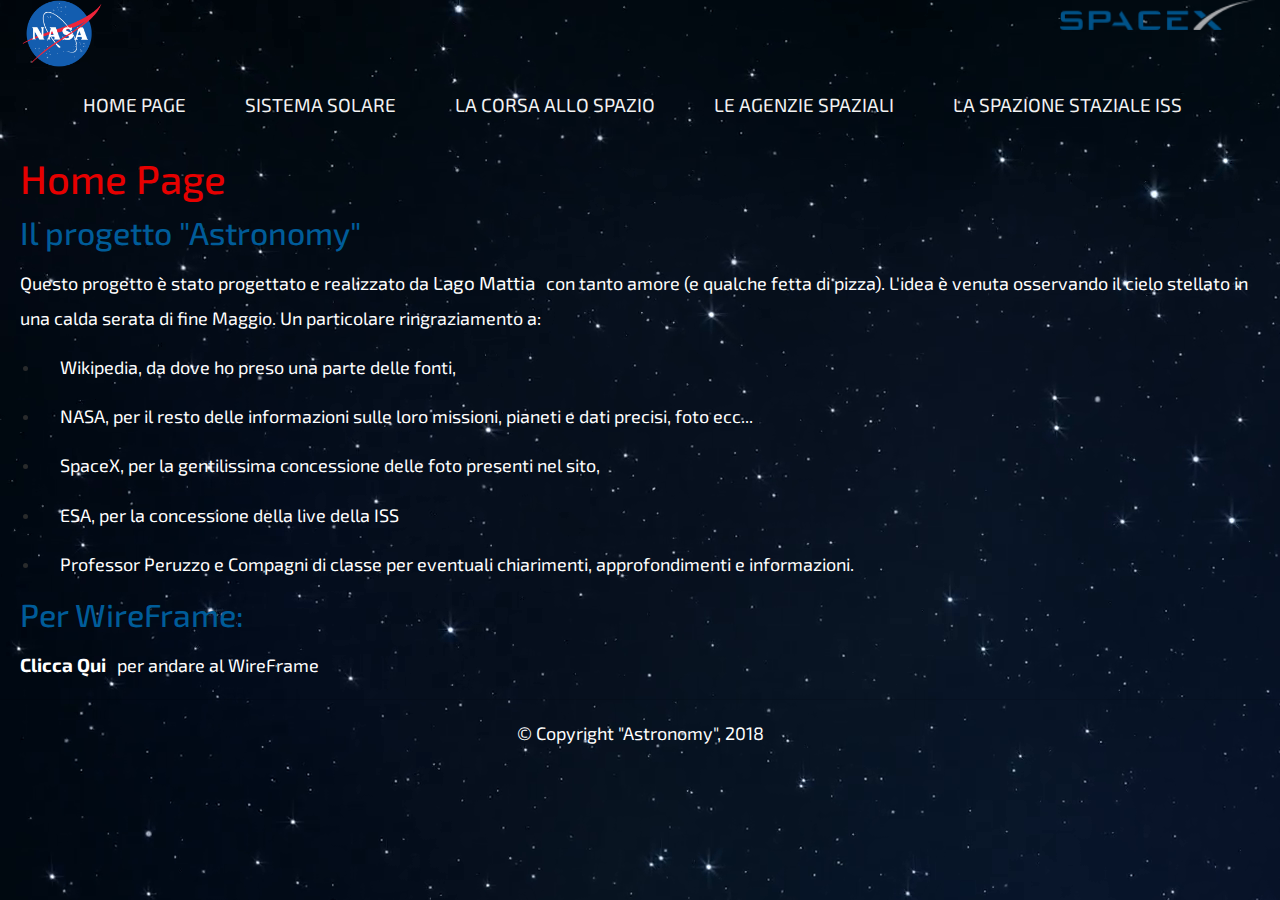
<file: index.html>
<!DOCTYPE html>
<html>
<head>
	 <link rel="icon" href="img/rocket.png" type="png image" sizes="16x16">
<style>
	body {
    background-image: url("img/space.png");
}
.newspaper {
    -webkit-column-count: 2; /* Chrome, Safari, Opera */
    -moz-column-count: 2; /* Chrome */
    column-count: 2;
}
body {
  margin: 0;
}

/* Stile Header */
.header {
    padding: 0px;
    text-align: center;
}

/* Stile Navigation Bar */
.topnav {
    overflow: hidden;
}

/* Stile dei .topnav links */
.topnav a {
    float: left;
    display: block;
    color: #f2f2f2;
    text-align: center;
    padding: 24px 24px;
}

/* Switch colore quando punto */
.topnav a:hover {
    background-color: #ddd;
    color: black;
}
</style>

<title>Astronomy - Home Page</title>
<!-- required meta tags -->
<meta charset="utf-8">
<meta name="viewport" contenet="width=device-width, initial-scale=1, shrink-to-ft=no">

<!-- bootstrap CSS -->
<link rel="stylesheet" href="css/bootstrap-reboot.min.css">
<link rel="stylesheet" href="css/bootstrap-grid.min.css">
<link rel="stylesheet" href="css/bootstrap.min.css">

<!-- Custom CSS -->
<link rel="stylesheet" href="css/custom.css">
<link href="https://fonts.googleapis.com/css?family=Exo+2" rel="stylesheet">

<head>
	<a class="logo" href="https://www.nasa.gov/">
	<img src="img/NASALOGO.png" alt="nasa" width="80" height="67" hspace="22">
	<a class="logo" href="http://www.spacex.com/">
	<img src="img/SpaceXLOGO.png" alt="spacex" width="198" height="30"align="right" hspace="22">
</head>
	

<div class="topnav">
	<a href="index.html">HOME PAGE</a>
	<a href="Sistema Solare.html">SISTEMA SOLARE</a>
	<a href="Le Missioni Spaziali.html">LA CORSA ALLO SPAZIO</a>
	<a href="NasaSpaceX.html">LE AGENZIE SPAZIALI</a>
	<a href="https://www.youtube.com/watch?v=4993sBLAzGA">LA SPAZIONE STAZIALE ISS</a>
</div>
<body>
	<h1>Home Page</h1>
		<h2>Il progetto "Astronomy"</h2>
				<p>Questo progetto è stato progettato e realizzato da <a href="https://www.instagram.com/lago.matt/">Lago Mattia</a>con tanto amore (e qualche fetta di pizza). L'idea è venuta osservando il cielo stellato in una calda serata di fine Maggio. Un particolare ringraziamento a:
				<ul>
				<li><p>Wikipedia, da dove ho preso una parte delle fonti,</p>
				<li><p>NASA, per il resto delle informazioni sulle loro missioni, pianeti e dati precisi, foto ecc...</p>
				<li><p>SpaceX, per la gentilissima concessione delle foto presenti nel sito,</p>
				<li><p>ESA, per la concessione della live della ISS</p>
				<li><p>Professor Peruzzo e Compagni di classe per eventuali chiarimenti, approfondimenti e informazioni.</p>
				</ul>
				</p>
		<h2>Per WireFrame:</h2>
				<p><a href="WireFrame.html"><strong>Clicca Qui</strong></a>per andare al WireFrame</p>
<hr>
	<p align="center">© Copyright "Astronomy", 2018</p>
</body>
</html>
</file>
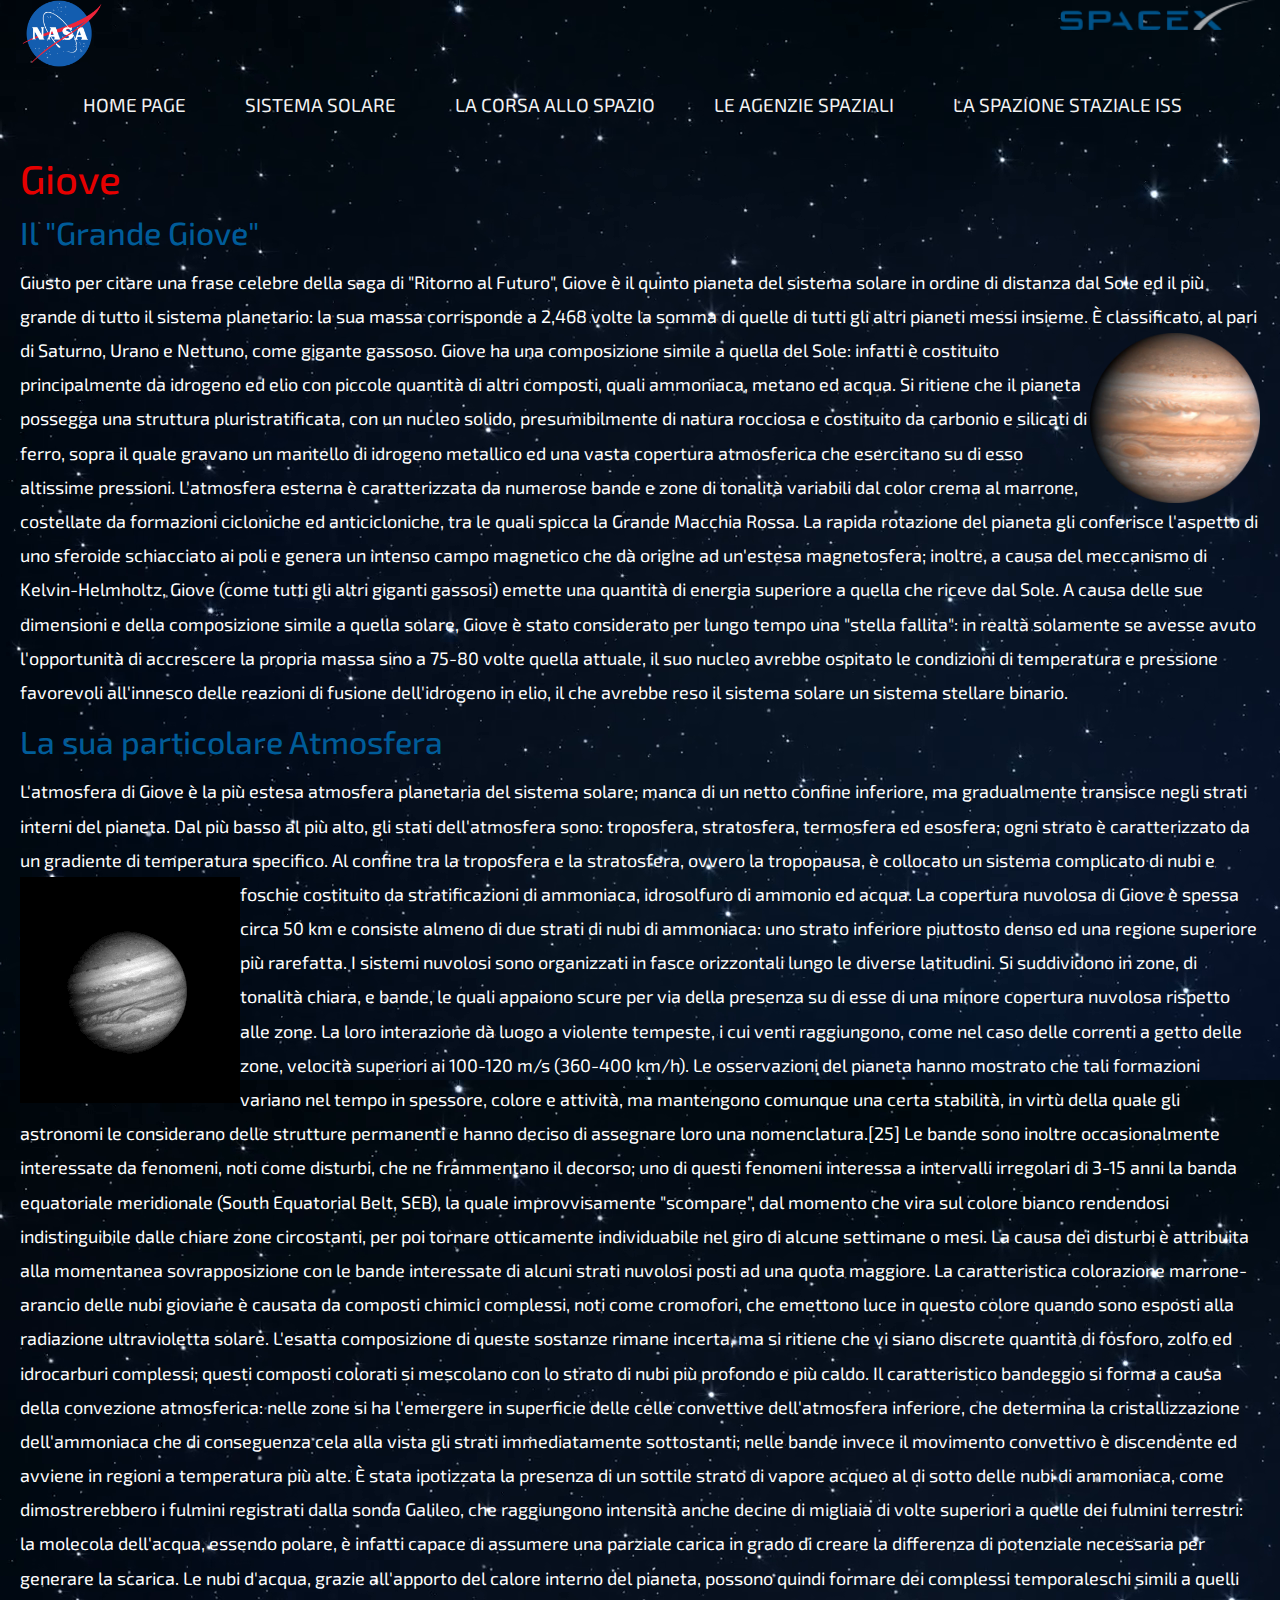
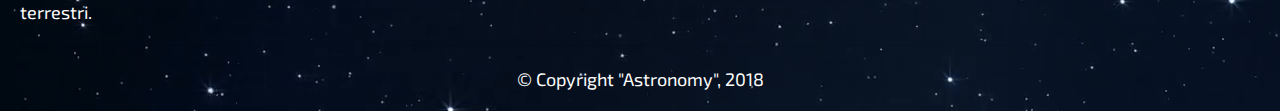
<file: Giove.html>
<!DOCTYPE html>
<html>
<head>
	 <link rel="icon" href="img/rocket.png" type="png image" sizes="16x16">
<style>
	body {
    background-image: url("img/space.png");
}
.newspaper {
    -webkit-column-count: 2; /* Chrome, Safari, Opera */
    -moz-column-count: 2; /* Chrome */
    column-count: 2;
}
body {
  margin: 0;
}

/* Stile Header */
.header {
    padding: 0px;
    text-align: center;
}

/* Stile Navigation Bar */
.topnav {
    overflow: hidden;
}

/* Stile dei .topnav links */
.topnav a {
    float: left;
    display: block;
    color: #f2f2f2;
    text-align: center;
    padding: 24px 24px;
}

/* Switch colore quando punto */
.topnav a:hover {
    background-color: #ddd;
    color: black;
}
</style>
</head>
<title>Astronomy - Giove</title>
<!-- required meta tags -->
<meta charset="utf-8">
<meta name="viewport" contenet="width=device-width, initial-scale=1, shrink-to-ft=no">

<!-- bootstrap CSS -->
<link rel="stylesheet" href="css/bootstrap-reboot.min.css">
<link rel="stylesheet" href="css/bootstrap-grid.min.css">
<link rel="stylesheet" href="css/bootstrap.min.css">

<!-- Custom CSS -->
<link rel="stylesheet" href="css/custom.css">
<link href="https://fonts.googleapis.com/css?family=Exo+2" rel="stylesheet">

<head>
	<a class="logo" href="https://www.nasa.gov/">
	<img src="img/NASALOGO.png" alt="nasa" width="80" height="67" hspace="22">
	<a class="logo" href="http://www.spacex.com/">
	<img src="img/SpaceXLOGO.png" alt="spacex" width="198" height="30"align="right" hspace="22">
</head>
	

<div class="topnav">
	<a href="index.html">HOME PAGE</a>
	<a href="Sistema Solare.html">SISTEMA SOLARE</a>
	<a href="Le Missioni Spaziali.html">LA CORSA ALLO SPAZIO</a>
	<a href="NasaSpaceX.html">LE AGENZIE SPAZIALI</a>
	<a href="https://www.youtube.com/watch?v=4993sBLAzGA">LA SPAZIONE STAZIALE ISS</a>
</div>
<div>
	<h1>Giove</h1>
		<h2>Il "Grande Giove"</h2>
			<p>Giusto per citare una frase celebre della saga di "Ritorno al Futuro", Giove è il quinto pianeta del sistema solare 
			in ordine di distanza dal Sole ed il più grande di tutto il sistema planetario: la sua massa corrisponde a 2,468 
			volte la somma di quelle di tutti gli altri pianeti messi insieme. È classificato, al pari di Saturno, Urano e 
			Nettuno, come gigante gassoso.
			<img src="img/giove.png" width="170" height="170" style="float:right">
			Giove ha una composizione simile a quella del Sole: infatti è costituito principalmente da idrogeno ed elio con 
			piccole quantità di altri composti, quali ammoniaca, metano ed acqua. Si ritiene che il pianeta possegga una 
			struttura pluristratificata, con un nucleo solido, presumibilmente di natura rocciosa e costituito da carbonio e 
			silicati di ferro, sopra il quale gravano un mantello di idrogeno metallico ed una vasta copertura atmosferica che 
			esercitano su di esso altissime pressioni.
			L'atmosfera esterna è caratterizzata da numerose bande e zone di tonalità variabili dal color crema al marrone, 
			costellate da formazioni cicloniche ed anticicloniche, tra le quali spicca la Grande Macchia Rossa. La rapida 
			rotazione del pianeta gli conferisce l'aspetto di uno sferoide schiacciato ai poli e genera un intenso campo 
			magnetico che dà origine ad un'estesa magnetosfera; inoltre, a causa del meccanismo di Kelvin-Helmholtz, Giove (come 
			tutti gli altri giganti gassosi) emette una quantità di energia superiore a quella che riceve dal Sole.
			A causa delle sue dimensioni e della composizione simile a quella solare, Giove è stato considerato per lungo tempo 
			una "stella fallita": in realtà solamente se avesse avuto l'opportunità di accrescere la propria massa sino a 75-80 
			volte quella attuale, il suo nucleo avrebbe ospitato le condizioni di temperatura e pressione favorevoli all'innesco 
			delle reazioni di fusione dell'idrogeno in elio, il che avrebbe reso il sistema solare un sistema stellare binario.</p>
			
		<h2>La sua particolare Atmosfera</h2>
			<p>L'atmosfera di Giove è la più estesa atmosfera planetaria del sistema solare; manca di un netto confine inferiore, ma gradualmente transisce negli strati interni del pianeta.
			Dal più basso al più alto, gli stati dell'atmosfera sono: troposfera, stratosfera, termosfera ed esosfera; ogni strato è caratterizzato da un gradiente di temperatura specifico. Al confine tra la troposfera e la stratosfera, ovvero la tropopausa, è collocato un sistema complicato di nubi e foschie costituito da stratificazioni di ammoniaca, idrosolfuro di ammonio ed acqua.
			<img src="img/giove_v1.gif" width="220" height="226" style="float:left">
			La copertura nuvolosa di Giove è spessa circa 50 km e consiste almeno di due strati di nubi di ammoniaca: uno strato inferiore piuttosto denso ed una regione superiore più rarefatta. I sistemi nuvolosi sono organizzati in fasce orizzontali lungo le diverse latitudini. Si suddividono in zone, di tonalità chiara, e bande, le quali appaiono scure per via della presenza su di esse di una minore copertura nuvolosa rispetto alle zone. La loro interazione dà luogo a violente tempeste, i cui venti raggiungono, come nel caso delle correnti a getto delle zone, velocità superiori ai 100-120 m/s (360-400 km/h). Le osservazioni del pianeta hanno mostrato che tali formazioni variano nel tempo in spessore, colore e attività, ma mantengono comunque una certa stabilità, in virtù della quale gli astronomi le considerano delle strutture permanenti e hanno deciso di assegnare loro una nomenclatura.[25] Le bande sono inoltre occasionalmente interessate da fenomeni, noti come disturbi, che ne frammentano il decorso; uno di questi fenomeni interessa a intervalli irregolari di 3-15 anni la banda equatoriale meridionale (South Equatorial Belt, SEB), la quale improvvisamente "scompare", dal momento che vira sul colore bianco rendendosi indistinguibile dalle chiare zone circostanti, per poi tornare otticamente individuabile nel giro di alcune settimane o mesi. La causa dei disturbi è attribuita alla momentanea sovrapposizione con le bande interessate di alcuni strati nuvolosi posti ad una quota maggiore.
			La caratteristica colorazione marrone-arancio delle nubi gioviane è causata da composti chimici complessi, noti come cromofori, che emettono luce in questo colore quando sono esposti alla radiazione ultravioletta solare. L'esatta composizione di queste sostanze rimane incerta, ma si ritiene che vi siano discrete quantità di fosforo, zolfo ed idrocarburi complessi; questi composti colorati si mescolano con lo strato di nubi più profondo e più caldo. Il caratteristico bandeggio si forma a causa della convezione atmosferica: nelle zone si ha l'emergere in superficie delle celle convettive dell'atmosfera inferiore, che determina la cristallizzazione dell'ammoniaca che di conseguenza cela alla vista gli strati immediatamente sottostanti; nelle bande invece il movimento convettivo è discendente ed avviene in regioni a temperatura più alte.
			È stata ipotizzata la presenza di un sottile strato di vapore acqueo al di sotto delle nubi di ammoniaca, come dimostrerebbero i fulmini registrati dalla sonda Galileo, che raggiungono intensità anche decine di migliaia di volte superiori a quelle dei fulmini terrestri: la molecola dell'acqua, essendo polare, è infatti capace di assumere una parziale carica in grado di creare la differenza di potenziale necessaria per generare la scarica. Le nubi d'acqua, grazie all'apporto del calore interno del pianeta, possono quindi formare dei complessi temporaleschi simili a quelli terrestri.</p>
</div>
<hr>
	<p align="center">© Copyright "Astronomy", 2018</p>
</html>
</file>
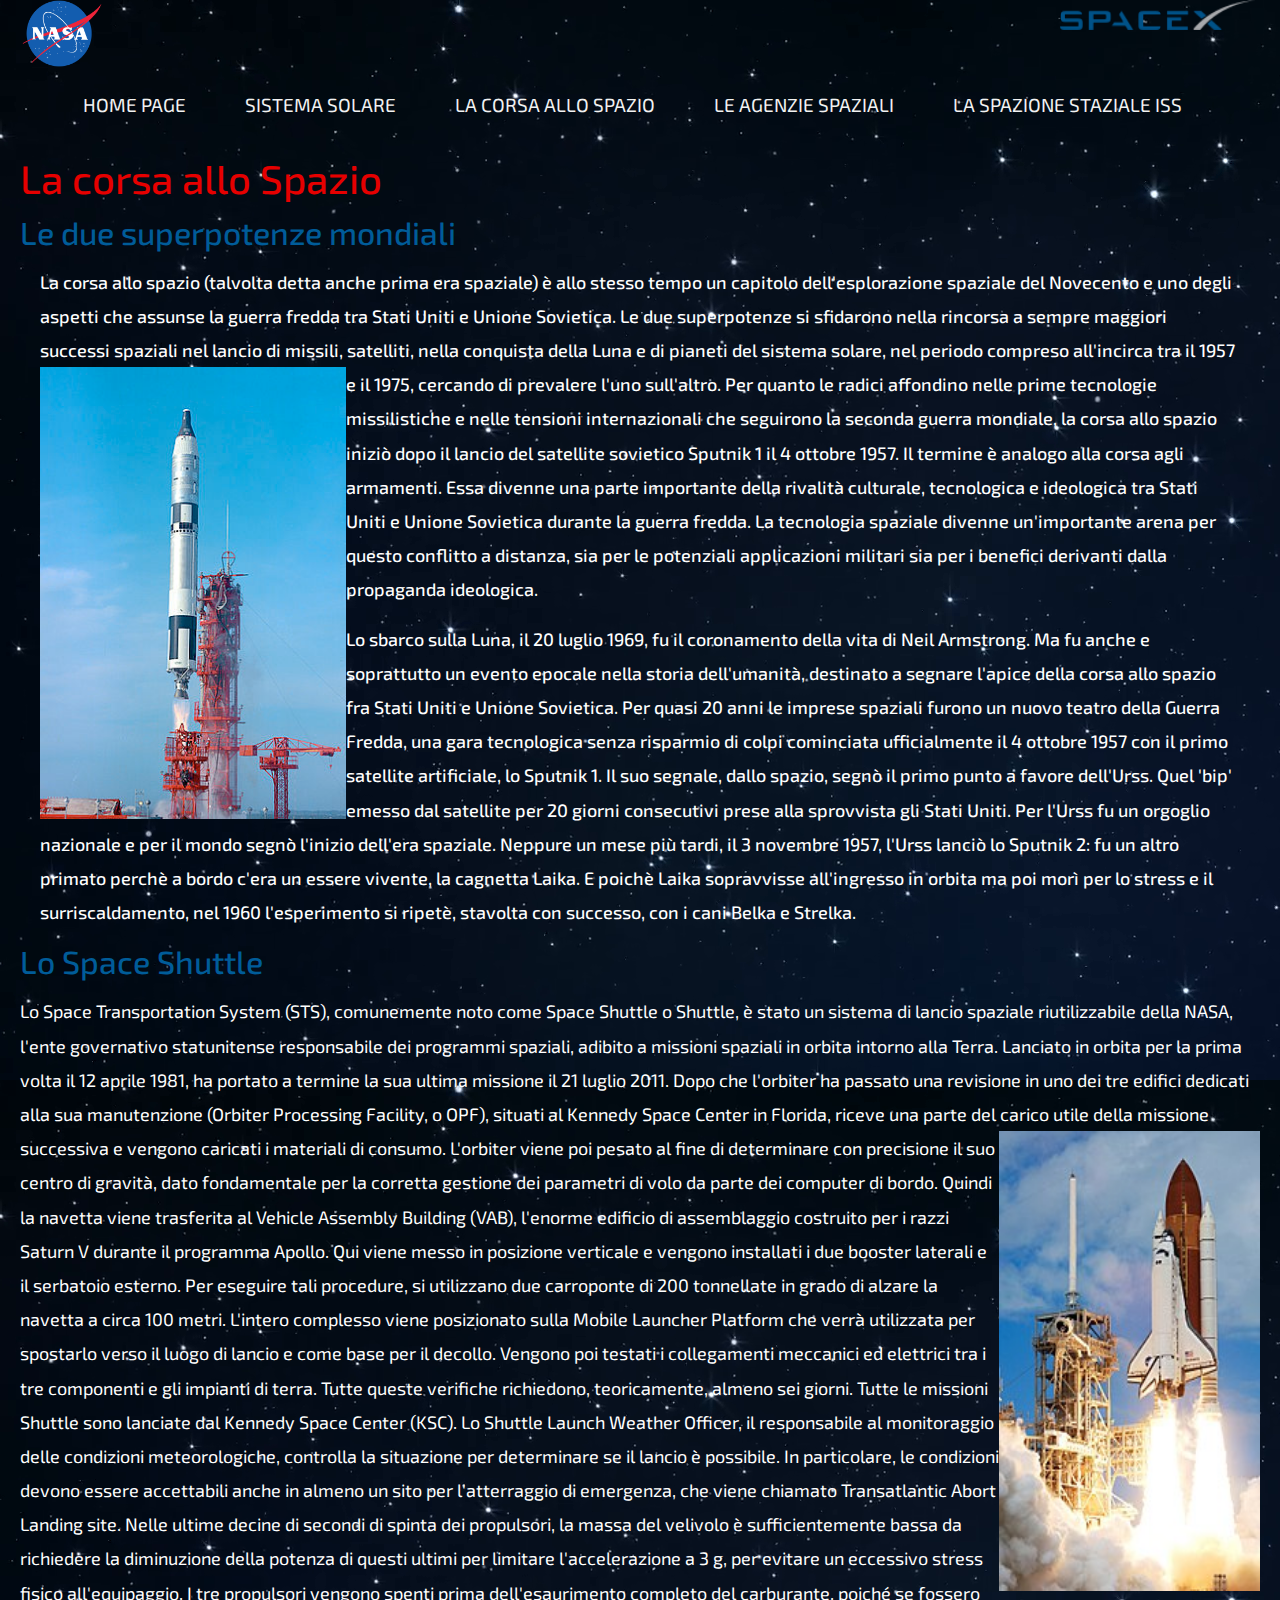
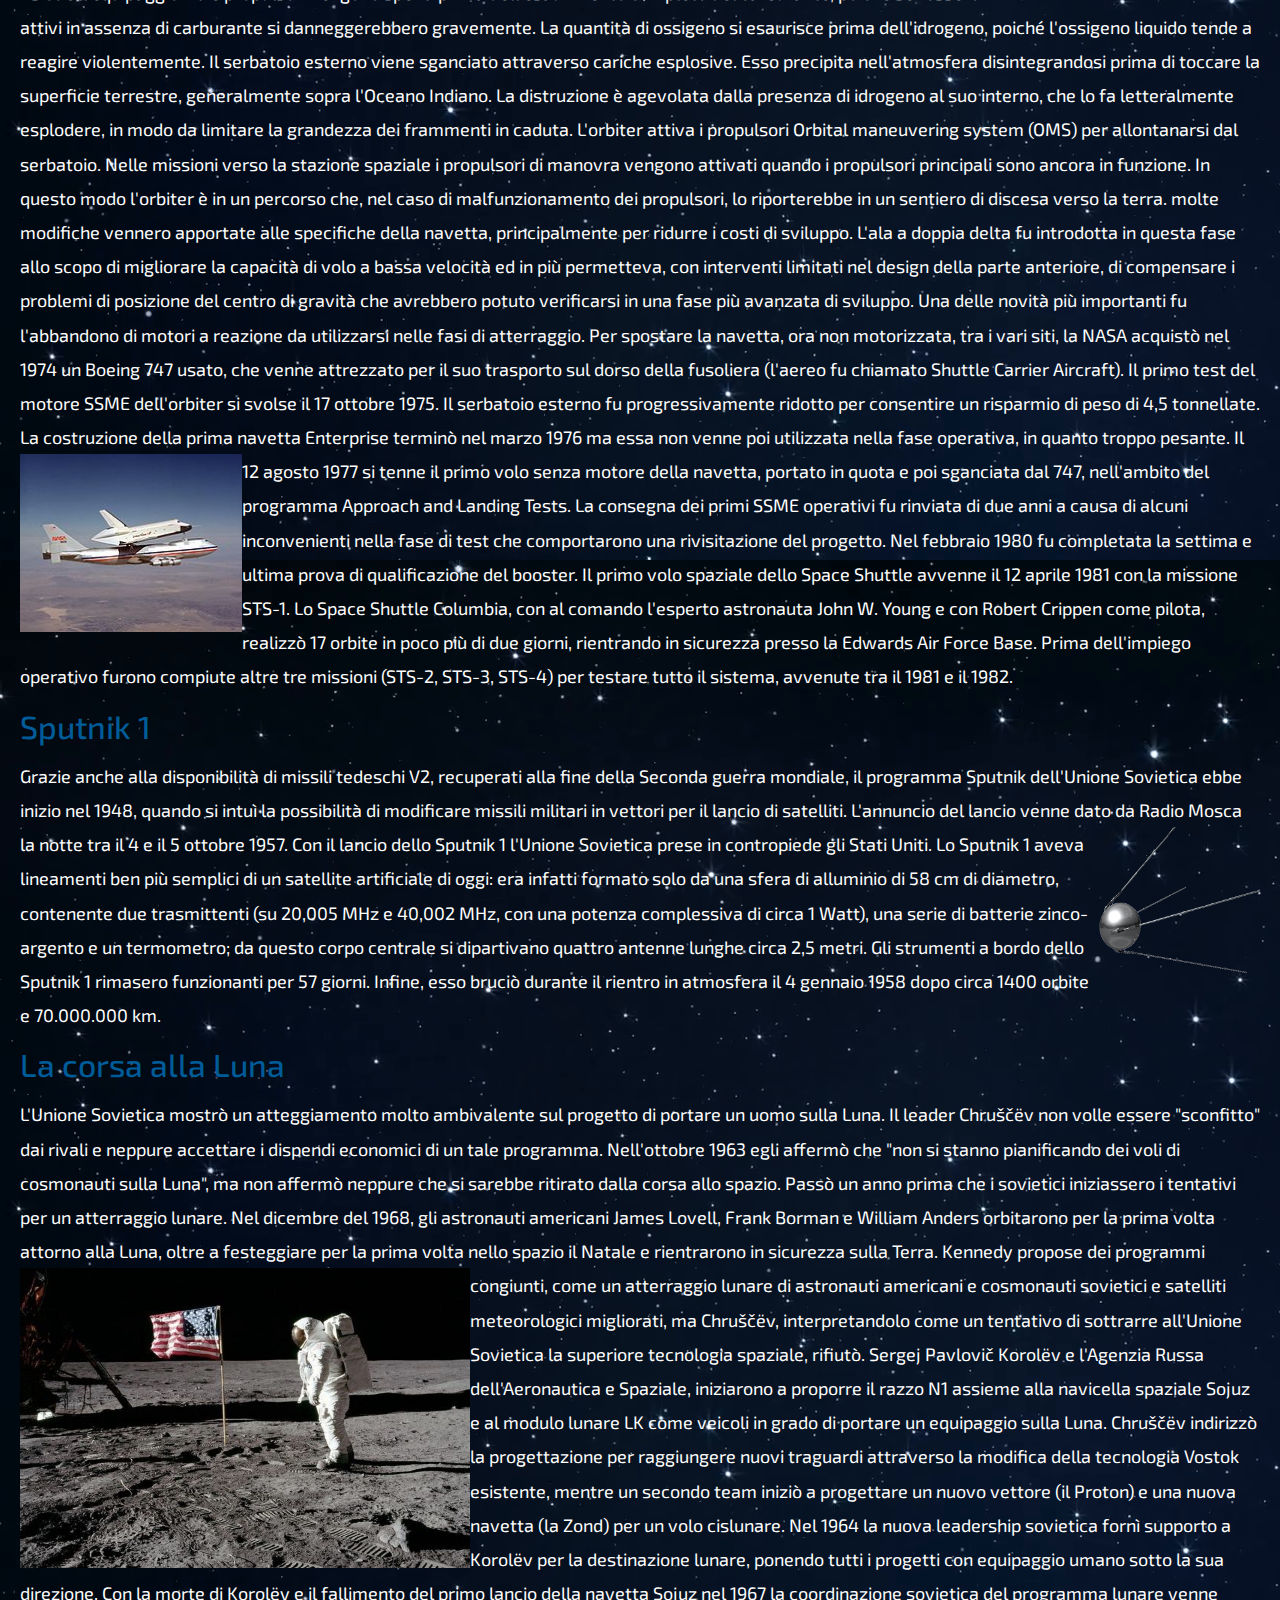
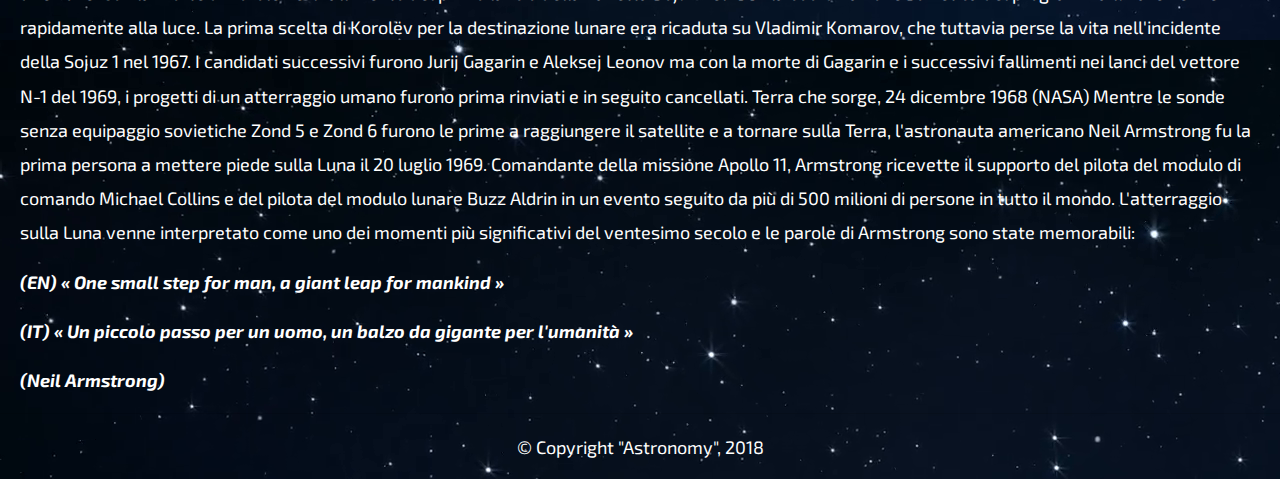
<file: Le Missioni Spaziali.html>
<!DOCTYPE html>
<html>
<head>
	 <link rel="icon" href="img/rocket.png" type="png image" sizes="16x16">
<style>
	body {
    background-image: url("img/space.png");
}
.newspaper {
    -webkit-column-count: 2; /* Chrome, Safari, Opera */
    -moz-column-count: 2; /* Chrome */
    column-count: 2;
}
body {
  margin: 0;
}

/* Stile Header */
.header {
    padding: 0px;
    text-align: center;
}

/* Stile Navigation Bar */
.topnav {
    overflow: hidden;
}

/* Stile dei .topnav links */
.topnav a {
    float: left;
    display: block;
    color: #f2f2f2;
    text-align: center;
    padding: 24px 24px;
}

/* Switch colore quando punto */
.topnav a:hover {
    background-color: #ddd;
    color: black;
}
</style>
</head>
<title>Astronomy - Missioni Spaziali</title>
<!-- required meta tags -->
<meta charset="utf-8">
<meta name="viewport" contenet="width=device-width, initial-scale=1, shrink-to-ft=no">

<!-- bootstrap CSS -->
<link rel="stylesheet" href="css/bootstrap-reboot.min.css">
<link rel="stylesheet" href="css/bootstrap-grid.min.css">
<link rel="stylesheet" href="css/bootstrap.min.css">

<!-- Custom CSS -->
<link rel="stylesheet" href="css/custom.css">
<link href="https://fonts.googleapis.com/css?family=Exo+2" rel="stylesheet">

<head>
	<a class="logo" href="https://www.nasa.gov/">
	<img src="img/NASALOGO.png" alt="nasa" width="80" height="67" hspace="22">
	<a class="logo" href="http://www.spacex.com/">
	<img src="img/SpaceXLOGO.png" alt="spacex" width="198" height="30"align="right" hspace="22">
</head>
	

<div class="topnav">
	<a href="index.html">HOME PAGE</a>
	<a href="Sistema Solare.html">SISTEMA SOLARE</a>
	<a href="Le Missioni Spaziali.html">LA CORSA ALLO SPAZIO</a>
	<a href="NasaSpaceX.html">LE AGENZIE SPAZIALI</a>
	<a href="https://www.youtube.com/watch?v=4993sBLAzGA">LA SPAZIONE STAZIALE ISS</a>
</div>
<div>
	<h1>La corsa allo Spazio</h1>
		<h2>Le due superpotenze mondiali<h2>
			<p>La corsa allo spazio (talvolta detta anche prima era spaziale) è allo stesso tempo un capitolo dell'esplorazione spaziale del Novecento e uno degli aspetti che assunse la guerra fredda tra Stati Uniti e Unione Sovietica. Le due superpotenze si sfidarono nella rincorsa a sempre maggiori successi spaziali nel lancio di missili, satelliti, nella conquista della Luna e di pianeti del sistema solare, nel periodo compreso all'incirca tra il 1957 e il 1975, cercando di prevalere l'uno sull'altro.
			<img src="img/gemini12.jpg" width="306" height="452" style="float:left">
			Per quanto le radici affondino nelle prime tecnologie missilistiche e nelle tensioni internazionali che seguirono la seconda guerra mondiale, la corsa allo spazio iniziò dopo il lancio del satellite sovietico Sputnik 1 il 4 ottobre 1957. Il termine è analogo alla corsa agli armamenti. Essa divenne una parte importante della rivalità culturale, tecnologica e ideologica tra Stati Uniti e Unione Sovietica durante la guerra fredda. La tecnologia spaziale divenne un'importante arena per questo conflitto a distanza, sia per le potenziali applicazioni militari sia per i benefici derivanti dalla propaganda ideologica.</p>

			<p>Lo sbarco sulla Luna, il 20 luglio 1969, fu il coronamento della vita di Neil Armstrong. Ma fu anche e soprattutto un evento epocale nella storia dell'umanità, destinato a segnare l'apice della corsa allo spazio fra Stati Uniti e Unione Sovietica.
			Per quasi 20 anni le imprese spaziali furono un nuovo teatro della Guerra Fredda, una gara tecnologica senza risparmio di colpi cominciata ufficialmente il 4 ottobre 1957 con il primo satellite artificiale, lo Sputnik 1. Il suo segnale, dallo spazio, segnò il primo punto a favore dell'Urss. Quel 'bip' emesso dal satellite per 20 giorni consecutivi prese alla sprovvista gli Stati Uniti. Per l'Urss fu un orgoglio nazionale e per il mondo segnò l'inizio dell'era spaziale.
			Neppure un mese più tardi, il 3 novembre 1957, l'Urss lanciò lo Sputnik 2: fu un altro primato perchè a bordo c'era un essere vivente, la cagnetta Laika. E poichè Laika sopravvisse all'ingresso in orbita ma poi morì per lo stress e il surriscaldamento, nel 1960 l'esperimento si ripetè, stavolta con successo, con i cani Belka e Strelka.</p>
			
		<h2>Lo Space Shuttle</h2>
			<p>Lo Space Transportation System (STS), comunemente noto come Space Shuttle o Shuttle, è stato un sistema di lancio spaziale riutilizzabile della NASA, l'ente governativo statunitense responsabile dei programmi spaziali, adibito a missioni spaziali in orbita intorno alla Terra. Lanciato in orbita per la prima volta il 12 aprile 1981, ha portato a termine la sua ultima missione il 21 luglio 2011.
			Dopo che l'orbiter ha passato una revisione in uno dei tre edifici dedicati alla sua manutenzione (Orbiter Processing Facility, o OPF), situati al Kennedy Space Center in Florida, riceve una parte del carico utile della missione successiva e vengono caricati i materiali di consumo.
			<img src="img/shuttle.jpg" width="261" height="460" style="float:right">
			L'orbiter viene poi pesato al fine di determinare con precisione il suo centro di gravità, dato fondamentale per la corretta gestione dei parametri di volo da parte dei computer di bordo. Quindi la navetta viene trasferita al Vehicle Assembly Building (VAB), l'enorme edificio di assemblaggio costruito per i razzi Saturn V durante il programma Apollo. Qui viene messo in posizione verticale e vengono installati i due booster laterali e il serbatoio esterno. Per eseguire tali procedure, si utilizzano due carroponte di 200 tonnellate in grado di alzare la navetta a circa 100 metri. L'intero complesso viene posizionato sulla Mobile Launcher Platform che verrà utilizzata per spostarlo verso il luogo di lancio e come base per il decollo. Vengono poi testati i collegamenti meccanici ed elettrici tra i tre componenti e gli impianti di terra. Tutte queste verifiche richiedono, teoricamente, almeno sei giorni.
			Tutte le missioni Shuttle sono lanciate dal Kennedy Space Center (KSC). Lo Shuttle Launch Weather Officer, il responsabile al monitoraggio delle condizioni meteorologiche, controlla la situazione per determinare se il lancio è possibile. In particolare, le condizioni devono essere accettabili anche in almeno un sito per l'atterraggio di emergenza, che viene chiamato Transatlantic Abort Landing site. 
			Nelle ultime decine di secondi di spinta dei propulsori, la massa del velivolo è sufficientemente bassa da richiedere la diminuzione della potenza di questi ultimi per limitare l'accelerazione a 3 g, per evitare un eccessivo stress fisico all'equipaggio.
			I tre propulsori vengono spenti prima dell'esaurimento completo del carburante, poiché se fossero attivi in assenza di carburante si danneggerebbero gravemente. La quantità di ossigeno si esaurisce prima dell'idrogeno, poiché l'ossigeno liquido tende a reagire violentemente. Il serbatoio esterno viene sganciato attraverso cariche esplosive. Esso precipita nell'atmosfera disintegrandosi prima di toccare la superficie terrestre, generalmente sopra l'Oceano Indiano. La distruzione è agevolata dalla presenza di idrogeno al suo interno, che lo fa letteralmente esplodere, in modo da limitare la grandezza dei frammenti in caduta.
			L'orbiter attiva i propulsori Orbital maneuvering system (OMS) per allontanarsi dal serbatoio. Nelle missioni verso la stazione spaziale i propulsori di manovra vengono attivati quando i propulsori principali sono ancora in funzione. In questo modo l'orbiter è in un percorso che, nel caso di malfunzionamento dei propulsori, lo riporterebbe in un sentiero di discesa verso la terra.
			molte modifiche vennero apportate alle specifiche della navetta, principalmente per ridurre i costi di sviluppo. L'ala a doppia delta fu introdotta in questa fase allo scopo di migliorare la capacità di volo a bassa velocità ed in più permetteva, con interventi limitati nel design della parte anteriore, di compensare i problemi di posizione del centro di gravità che avrebbero potuto verificarsi in una fase più avanzata di sviluppo. Una delle novità più importanti fu l'abbandono di motori a reazione da utilizzarsi nelle fasi di atterraggio.
			Per spostare la navetta, ora non motorizzata, tra i vari siti, la NASA acquistò nel 1974 un Boeing 747 usato, che venne attrezzato per il suo trasporto sul dorso della fusoliera (l'aereo fu chiamato Shuttle Carrier Aircraft). Il primo test del motore SSME dell'orbiter si svolse il 17 ottobre 1975. Il serbatoio esterno fu progressivamente ridotto per consentire un risparmio di peso di 4,5 tonnellate. La costruzione della prima navetta Enterprise terminò nel marzo 1976 ma essa non venne poi utilizzata nella fase operativa, in quanto troppo pesante.
			<img src="img/sca.jpg" width="222" height="178" style="float:left">
			Il 12 agosto 1977 si tenne il primo volo senza motore della navetta, portato in quota e poi sganciata dal 747, nell'ambito del programma Approach and Landing Tests. La consegna dei primi SSME operativi fu rinviata di due anni a causa di alcuni inconvenienti nella fase di test che comportarono una rivisitazione del progetto. Nel febbraio 1980 fu completata la settima e ultima prova di qualificazione del booster.
			Il primo volo spaziale dello Space Shuttle avvenne il 12 aprile 1981 con la missione STS-1. Lo Space Shuttle Columbia, con al comando l'esperto astronauta John W. Young e con Robert Crippen come pilota, realizzò 17 orbite in poco più di due giorni, rientrando in sicurezza presso la Edwards Air Force Base. Prima dell'impiego operativo furono compiute altre tre missioni (STS-2, STS-3, STS-4) per testare tutto il sistema, avvenute tra il 1981 e il 1982.</p>
			
		<h2>Sputnik 1</h2>
			<p>Grazie anche alla disponibilità di missili tedeschi V2, recuperati alla fine della Seconda guerra mondiale, il programma Sputnik dell'Unione Sovietica ebbe inizio nel 1948, quando si intuì la possibilità di modificare missili militari in vettori per il lancio di satelliti. L'annuncio del lancio venne dato da Radio Mosca la notte tra il 4 e il 5 ottobre 1957. Con il lancio dello Sputnik 1 l'Unione Sovietica prese in contropiede gli Stati Uniti.
			<img src="img/sputnik.png" width="170" height="150" style="float:right">
			Lo Sputnik 1 aveva lineamenti ben più semplici di un satellite artificiale di oggi: era infatti formato solo da una sfera di alluminio di 58 cm di diametro, contenente due trasmittenti (su 20,005 MHz e 40,002 MHz, con una potenza complessiva di circa 1 Watt), una serie di batterie zinco-argento e un termometro; da questo corpo centrale si dipartivano quattro antenne lunghe circa 2,5 metri.
			Gli strumenti a bordo dello Sputnik 1 rimasero funzionanti per 57 giorni. Infine, esso bruciò durante il rientro in atmosfera il 4 gennaio 1958 dopo circa 1400 orbite e 70.000.000 km.</p>
			
		<h2>La corsa alla Luna</h2>
			<p>L'Unione Sovietica mostrò un atteggiamento molto ambivalente sul progetto di portare un uomo sulla Luna. Il leader Chruščёv non volle essere "sconfitto" dai rivali e neppure accettare i dispendi economici di un tale programma. Nell'ottobre 1963 egli affermò che "non si stanno pianificando dei voli di cosmonauti sulla Luna", ma non affermò neppure che si sarebbe ritirato dalla corsa allo spazio. Passò un anno prima che i sovietici iniziassero i tentativi per un atterraggio lunare.

			Nel dicembre del 1968, gli astronauti americani James Lovell, Frank Borman e William Anders orbitarono per la prima volta attorno alla Luna, oltre a festeggiare per la prima volta nello spazio il Natale e rientrarono in sicurezza sulla Terra.
			<img src="img/sbarco_lunare.jpg" width="450" height="300" style="float:left">
			Kennedy propose dei programmi congiunti, come un atterraggio lunare di astronauti americani e cosmonauti sovietici e satelliti meteorologici migliorati, ma Chruščëv, interpretandolo come un tentativo di sottrarre all'Unione Sovietica la superiore tecnologia spaziale, rifiutò. Sergej Pavlovič Korolëv e l'Agenzia Russa dell'Aeronautica e Spaziale, iniziarono a proporre il razzo N1 assieme alla navicella spaziale Sojuz e al modulo lunare LK come veicoli in grado di portare un equipaggio sulla Luna. Chruščëv indirizzò la progettazione per raggiungere nuovi traguardi attraverso la modifica della tecnologia Vostok esistente, mentre un secondo team iniziò a progettare un nuovo vettore (il Proton) e una nuova navetta (la Zond) per un volo cislunare. Nel 1964 la nuova leadership sovietica fornì supporto a Korolëv per la destinazione lunare, ponendo tutti i progetti con equipaggio umano sotto la sua direzione. Con la morte di Korolëv e il fallimento del primo lancio della navetta Sojuz nel 1967 la coordinazione sovietica del programma lunare venne rapidamente alla luce. La prima scelta di Korolëv per la destinazione lunare era ricaduta su Vladimir Komarov, che tuttavia perse la vita nell'incidente della Sojuz 1 nel 1967. I candidati successivi furono Jurij Gagarin e Aleksej Leonov ma con la morte di Gagarin e i successivi fallimenti nei lanci del vettore N-1 del 1969, i progetti di un atterraggio umano furono prima rinviati e in seguito cancellati.


			Terra che sorge, 24 dicembre 1968 (NASA)
			Mentre le sonde senza equipaggio sovietiche Zond 5 e Zond 6 furono le prime a raggiungere il satellite e a tornare sulla Terra, l'astronauta americano Neil Armstrong fu la prima persona a mettere piede sulla Luna il 20 luglio 1969. Comandante della missione Apollo 11, Armstrong ricevette il supporto del pilota del modulo di comando Michael Collins e del pilota del modulo lunare Buzz Aldrin in un evento seguito da più di 500 milioni di persone in tutto il mondo. L'atterraggio sulla Luna venne interpretato come uno dei momenti più significativi del ventesimo secolo e le parole di Armstrong sono state memorabili:</p>
			<strong>
			<p><cite>
			(EN)
			« One small step for man, a giant leap for mankind »
			</p></cite>
			<p><cite>
			(IT)
			« Un piccolo passo per un uomo, un balzo da gigante per l'umanità »
			</p></cite>
			<p><cite>
			(Neil Armstrong)
			</p></cite></strong>
</div>
<hr>
	<p align="center">© Copyright "Astronomy", 2018</p>
</html>
</file>
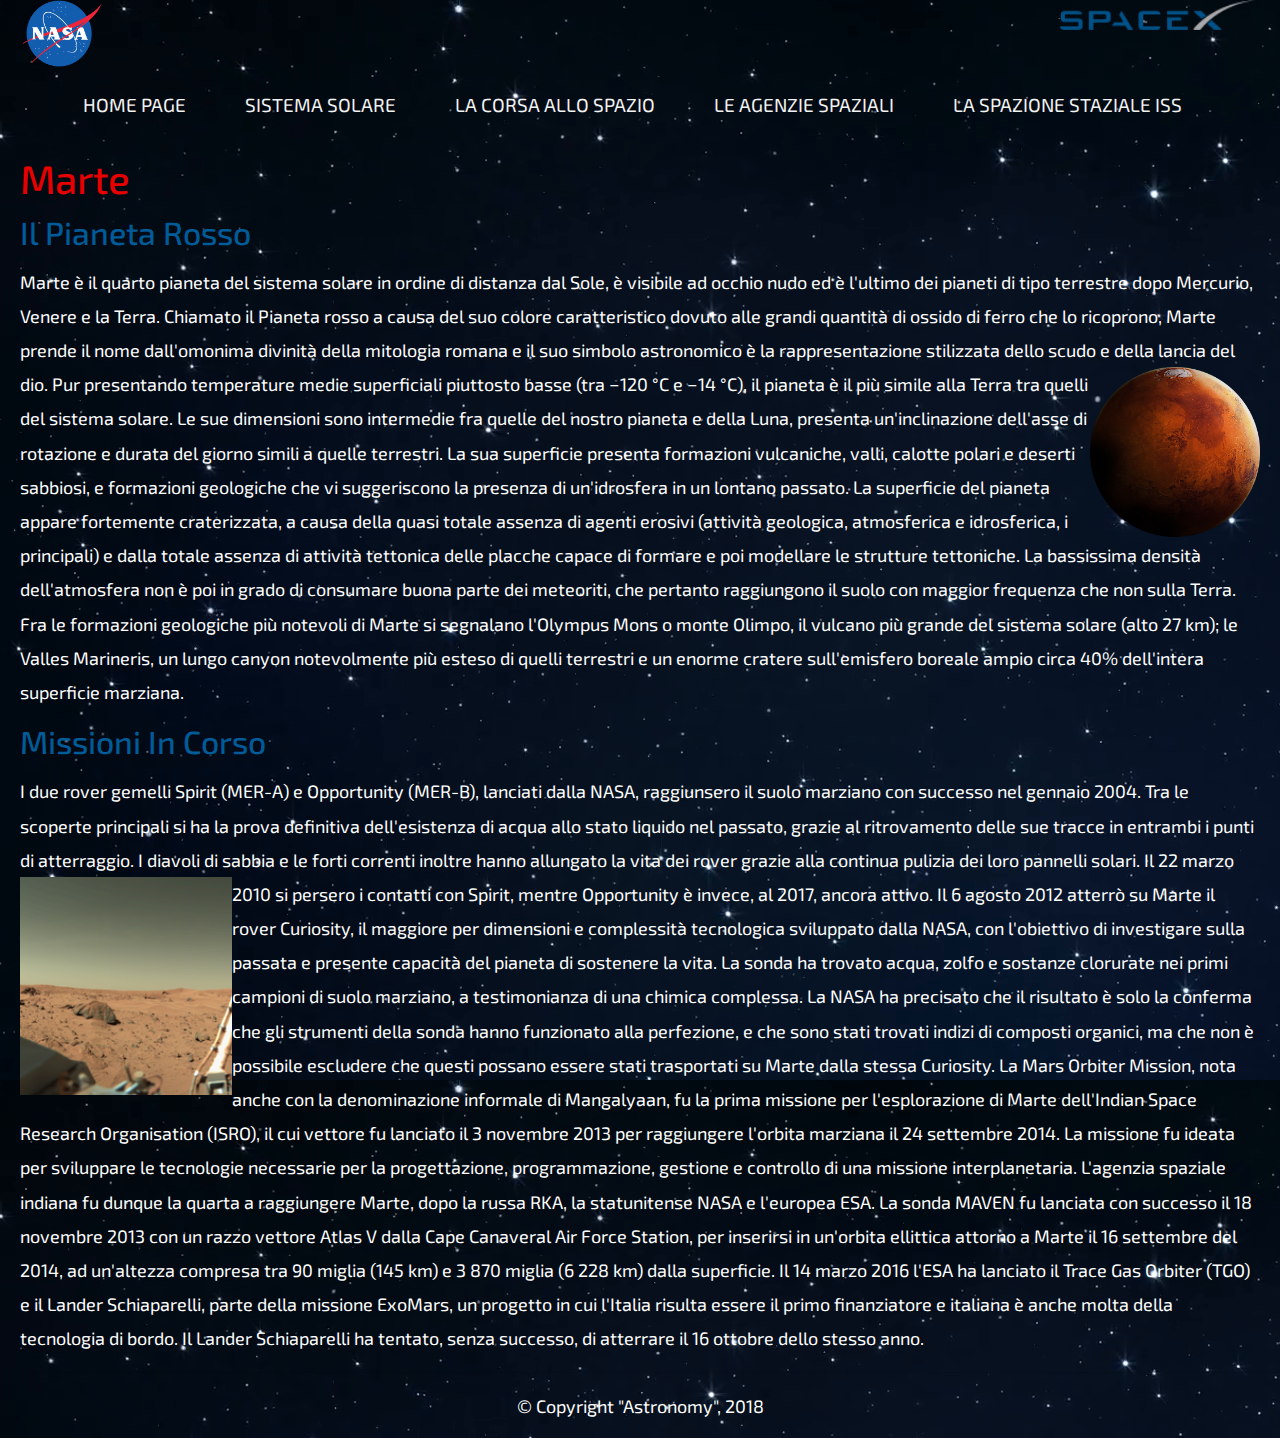
<file: Marte.html>
<!DOCTYPE html>
<html>
<head>
	 <link rel="icon" href="img/rocket.png" type="png image" sizes="16x16">
<style>
	body {
    background-image: url("img/space.png");
}
.newspaper {
    -webkit-column-count: 2; /* Chrome, Safari, Opera */
    -moz-column-count: 2; /* Chrome */
    column-count: 2;
}
body {
  margin: 0;
}

/* Stile Header */
.header {
    padding: 0px;
    text-align: center;
}

/* Stile Navigation Bar */
.topnav {
    overflow: hidden;
}

/* Stile dei .topnav links */
.topnav a {
    float: left;
    display: block;
    color: #f2f2f2;
    text-align: center;
    padding: 24px 24px;
}

/* Switch colore quando punto */
.topnav a:hover {
    background-color: #ddd;
    color: black;
}
</style>
</head>
<title>Astronomy - Marte</title>
<!-- required meta tags -->
<meta charset="utf-8">
<meta name="viewport" contenet="width=device-width, initial-scale=1, shrink-to-ft=no">

<!-- bootstrap CSS -->
<link rel="stylesheet" href="css/bootstrap-reboot.min.css">
<link rel="stylesheet" href="css/bootstrap-grid.min.css">
<link rel="stylesheet" href="css/bootstrap.min.css">

<!-- Custom CSS -->
<link rel="stylesheet" href="css/custom.css">
<link href="https://fonts.googleapis.com/css?family=Exo+2" rel="stylesheet">

<head>
	<a class="logo" href="https://www.nasa.gov/">
	<img src="img/NASALOGO.png" alt="nasa" width="80" height="67" hspace="22">
	<a class="logo" href="http://www.spacex.com/">
	<img src="img/SpaceXLOGO.png" alt="spacex" width="198" height="30"align="right" hspace="22">
</head>
	

<div class="topnav">
	<a href="index.html">HOME PAGE</a>
	<a href="Sistema Solare.html">SISTEMA SOLARE</a>
	<a href="Le Missioni Spaziali.html">LA CORSA ALLO SPAZIO</a>
	<a href="NasaSpaceX.html">LE AGENZIE SPAZIALI</a>
	<a href="https://www.youtube.com/watch?v=4993sBLAzGA">LA SPAZIONE STAZIALE ISS</a>
</div>
<div>
	<h1>Marte</h1>
		<h2>Il Pianeta Rosso</h2>
			<p>Marte è il quarto pianeta del sistema solare in ordine di distanza dal Sole, è visibile ad occhio nudo ed è l'ultimo dei pianeti di tipo terrestre dopo Mercurio, Venere e la Terra. Chiamato il Pianeta rosso a causa del suo colore caratteristico dovuto alle grandi quantità di ossido di ferro che lo ricoprono, Marte prende il nome dall'omonima divinità della mitologia romana e il suo simbolo astronomico è la rappresentazione stilizzata dello scudo e della lancia del dio.
			<img src="img/marte.png" width="170" height="170" style="float:right">
			Pur presentando temperature medie superficiali piuttosto basse (tra −120 °C e −14 °C), il pianeta è il più simile alla Terra tra quelli del sistema solare. Le sue dimensioni sono intermedie fra quelle del nostro pianeta e della Luna, presenta un'inclinazione dell'asse di rotazione e durata del giorno simili a quelle terrestri. La sua superficie presenta formazioni vulcaniche, valli, calotte polari e deserti sabbiosi, e formazioni geologiche che vi suggeriscono la presenza di un'idrosfera in un lontano passato. La superficie del pianeta appare fortemente craterizzata, a causa della quasi totale assenza di agenti erosivi (attività geologica, atmosferica e idrosferica, i principali) e dalla totale assenza di attività tettonica delle placche capace di formare e poi modellare le strutture tettoniche. La bassissima densità dell'atmosfera non è poi in grado di consumare buona parte dei meteoriti, che pertanto raggiungono il suolo con maggior frequenza che non sulla Terra. Fra le formazioni geologiche più notevoli di Marte si segnalano l'Olympus Mons o monte Olimpo, il vulcano più grande del sistema solare (alto 27 km); le Valles Marineris, un lungo canyon notevolmente più esteso di quelli terrestri e un enorme cratere sull'emisfero boreale ampio circa 40% dell'intera superficie marziana.</p>
			
		<h2>Missioni In Corso</h2>
			<p>I due rover gemelli Spirit (MER-A) e Opportunity (MER-B), lanciati dalla NASA, raggiunsero il suolo marziano con successo nel gennaio 2004. Tra le scoperte principali si ha la prova definitiva dell'esistenza di acqua allo stato liquido nel passato, grazie al ritrovamento delle sue tracce in entrambi i punti di atterraggio. I diavoli di sabbia e le forti correnti inoltre hanno allungato la vita dei rover grazie alla continua pulizia dei loro pannelli solari. Il 22 marzo 2010 si persero i contatti con Spirit, mentre Opportunity è invece, al 2017, ancora attivo.
			<img src="img/missione_marte.png" width="212" height="218" style="float:left">
			Il 6 agosto 2012 atterrò su Marte il rover Curiosity, il maggiore per dimensioni e complessità tecnologica sviluppato dalla NASA, con l'obiettivo di investigare sulla passata e presente capacità del pianeta di sostenere la vita. La sonda ha trovato acqua, zolfo e sostanze clorurate nei primi campioni di suolo marziano, a testimonianza di una chimica complessa. La NASA ha precisato che il risultato è solo la conferma che gli strumenti della sonda hanno funzionato alla perfezione, e che sono stati trovati indizi di composti organici, ma che non è possibile escludere che questi possano essere stati trasportati su Marte dalla stessa Curiosity.

			La Mars Orbiter Mission, nota anche con la denominazione informale di Mangalyaan, fu la prima missione per l'esplorazione di Marte dell'Indian Space Research Organisation (ISRO), il cui vettore fu lanciato il 3 novembre 2013 per raggiungere l'orbita marziana il 24 settembre 2014. La missione fu ideata per sviluppare le tecnologie necessarie per la progettazione, programmazione, gestione e controllo di una missione interplanetaria. L'agenzia spaziale indiana fu dunque la quarta a raggiungere Marte, dopo la russa RKA, la statunitense NASA e l'europea ESA.

			La sonda MAVEN fu lanciata con successo il 18 novembre 2013 con un razzo vettore Atlas V dalla Cape Canaveral Air Force Station, per inserirsi in un'orbita ellittica attorno a Marte il 16 settembre del 2014, ad un'altezza compresa tra 90 miglia (145 km) e 3 870 miglia (6 228 km) dalla superficie.

			Il 14 marzo 2016 l'ESA ha lanciato il Trace Gas Orbiter (TGO) e il Lander Schiaparelli, parte della missione ExoMars, un progetto in cui l'Italia risulta essere il primo finanziatore e italiana è anche molta della tecnologia di bordo. Il Lander Schiaparelli ha tentato, senza successo, di atterrare il 16 ottobre dello stesso anno.</p>
</div>
<hr>
	<p align="center">© Copyright "Astronomy", 2018</p>
</html>
</file>
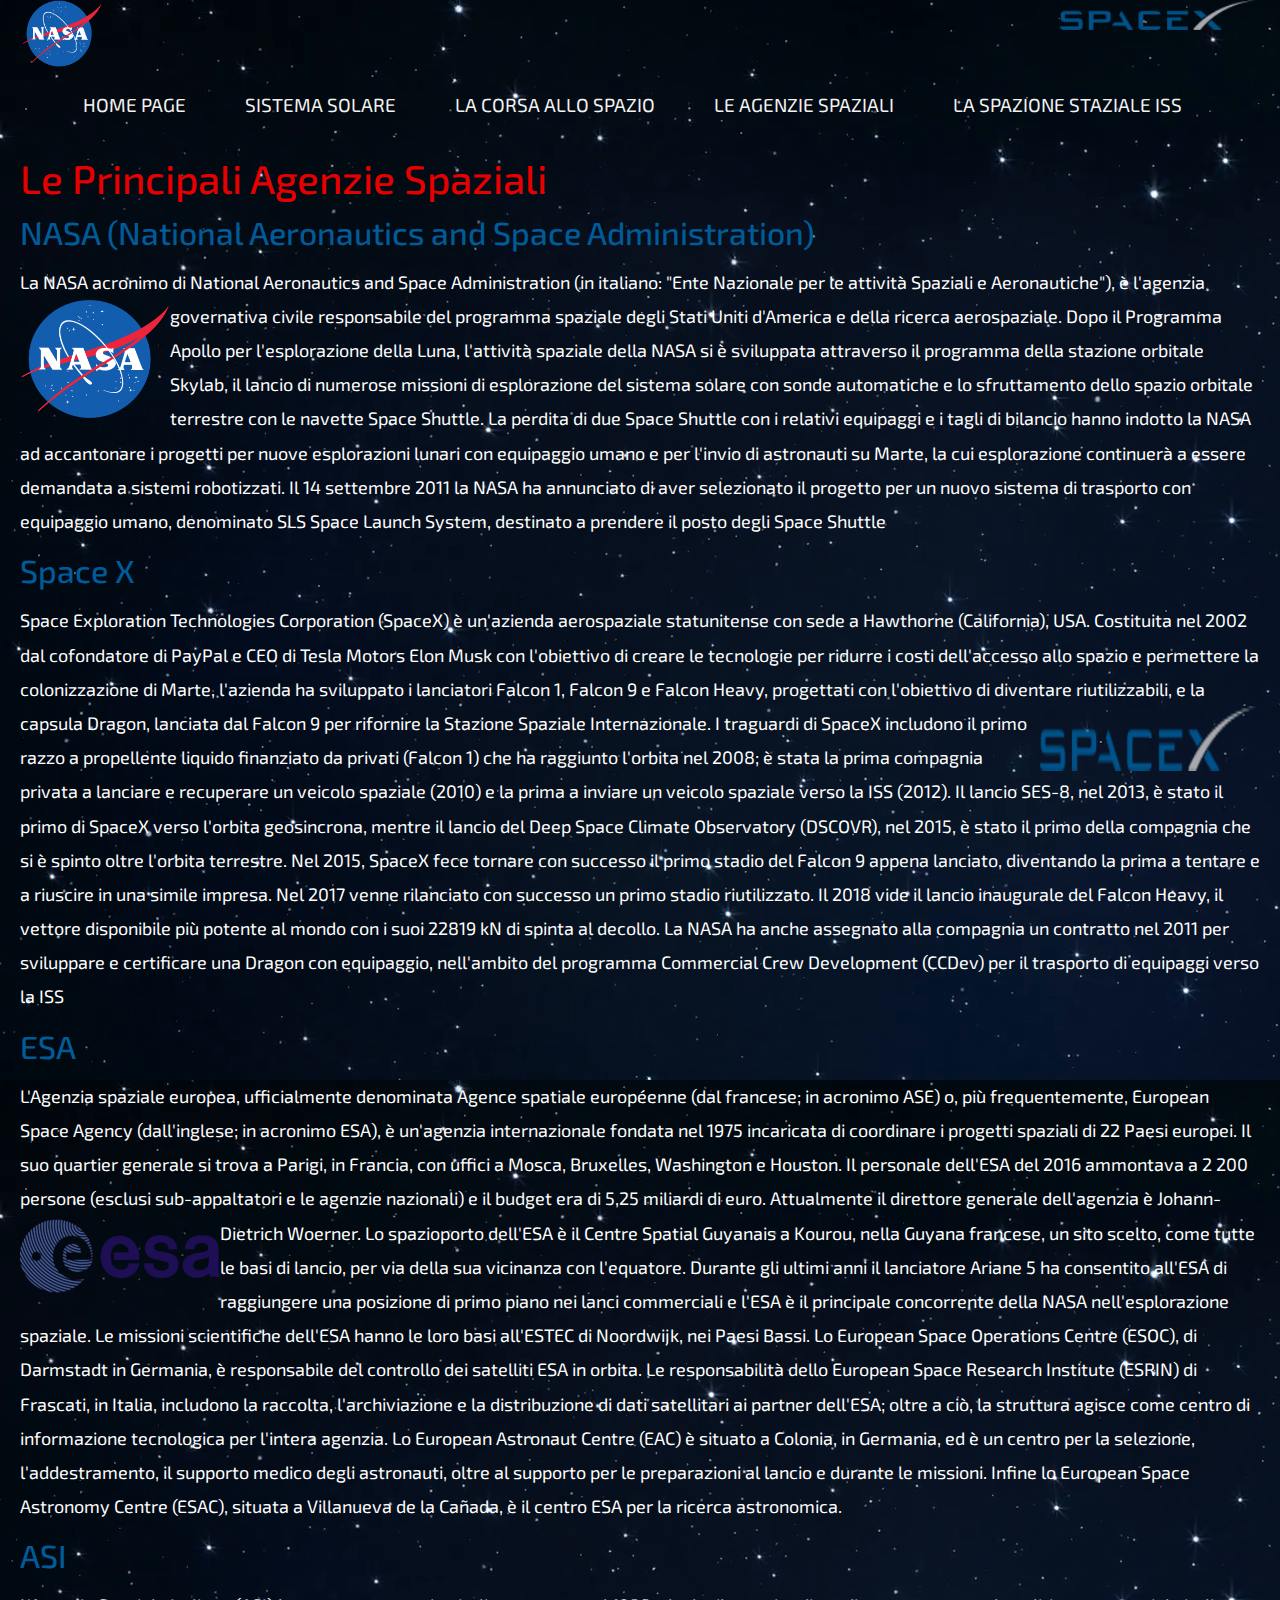
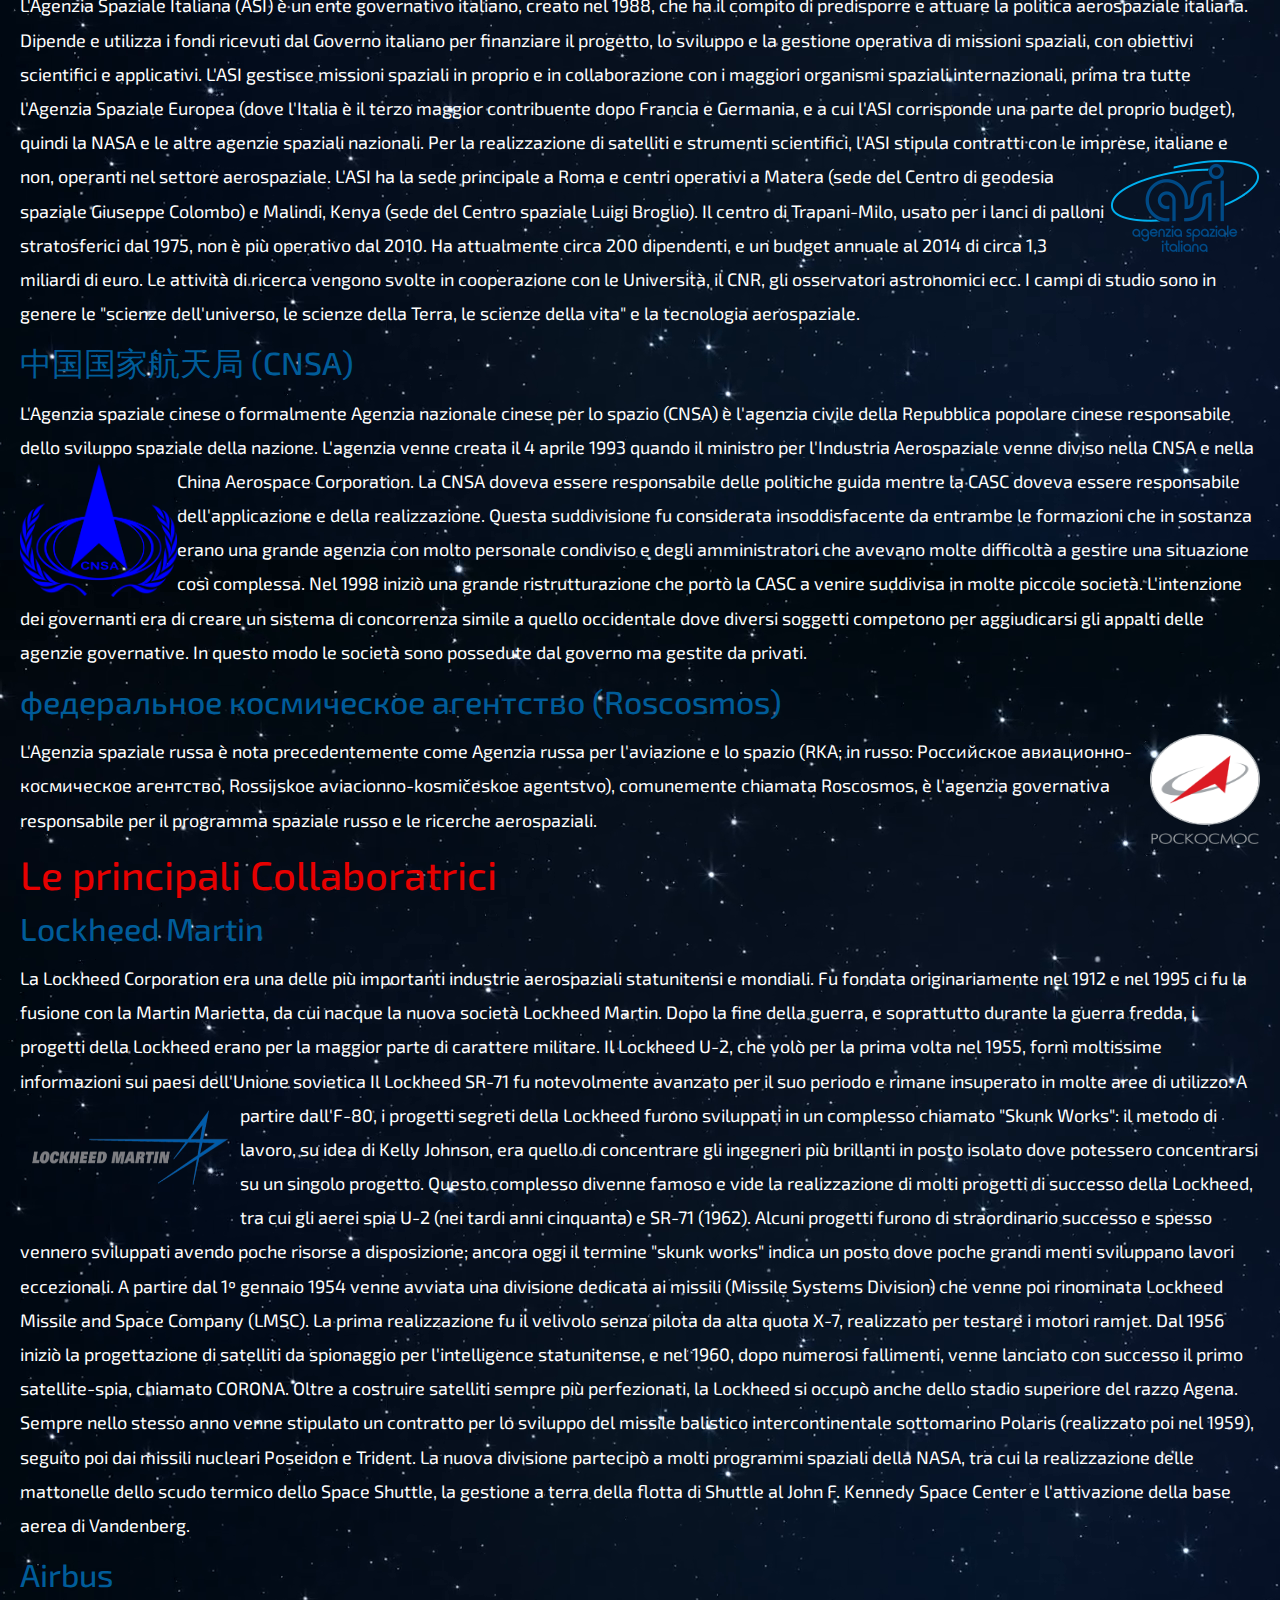
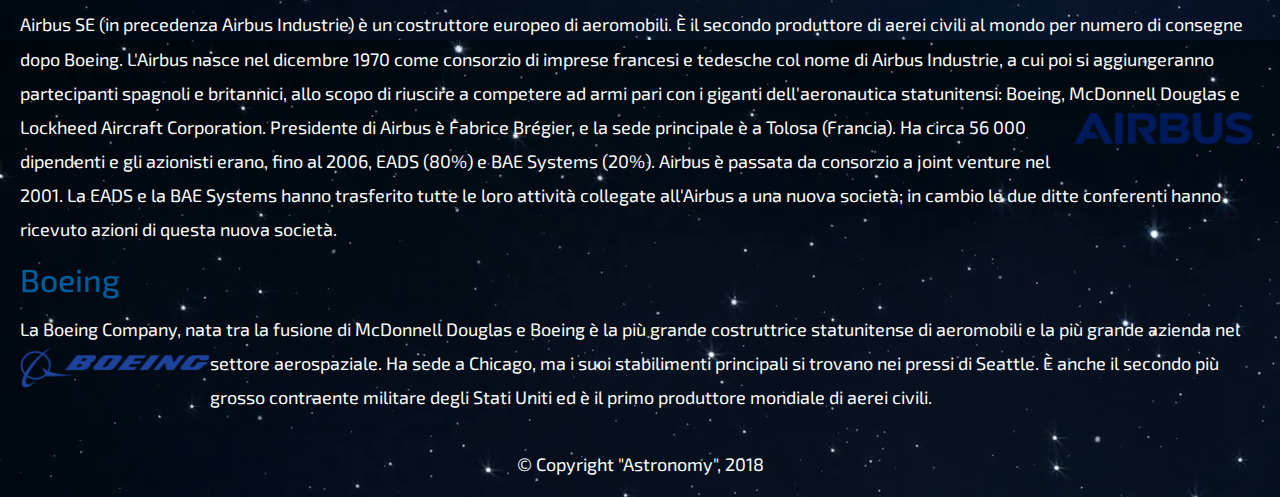
<file: NasaSpaceX.html>
<!DOCTYPE html>
<html>
<head>
	 <link rel="icon" href="img/rocket.png" type="png image" sizes="16x16">
<style>
	body {
    background-image: url("img/space.png");
}
.newspaper {
    -webkit-column-count: 2; /* Chrome, Safari, Opera */
    -moz-column-count: 2; /* Chrome */
    column-count: 2;
}
body {
  margin: 0;
}

/* Stile Header */
.header {
    padding: 0px;
    text-align: center;
}

/* Stile Navigation Bar */
.topnav {
    overflow: hidden;
}

/* Stile dei .topnav links */
.topnav a {
    float: left;
    display: block;
    color: #f2f2f2;
    text-align: center;
    padding: 24px 24px;
}

/* Switch colore quando punto */
.topnav a:hover {
    background-color: #ddd;
    color: black;
}
</style>
</head>
<title>Astronomy - Agenzie Spaziali</title>
<!-- required meta tags -->
<meta charset="utf-8">
<meta name="viewport" contenet="width=device-width, initial-scale=1, shrink-to-ft=no">

<!-- bootstrap CSS -->
<link rel="stylesheet" href="css/bootstrap-reboot.min.css">
<link rel="stylesheet" href="css/bootstrap-grid.min.css">
<link rel="stylesheet" href="css/bootstrap.min.css">

<!-- Custom CSS -->
<link rel="stylesheet" href="css/custom.css">
<link href="https://fonts.googleapis.com/css?family=Exo+2" rel="stylesheet">

<head>
	<a class="logo" href="https://www.nasa.gov/">
	<img src="img/NASALOGO.png" alt="nasa" width="80" height="67" hspace="22">
	<a class="logo" href="http://www.spacex.com/">
	<img src="img/SpaceXLOGO.png" alt="spacex" width="198" height="30"align="right" hspace="22">
</head>
	

<div class="topnav">
	<a href="index.html">HOME PAGE</a>
	<a href="Sistema Solare.html">SISTEMA SOLARE</a>
	<a href="Le Missioni Spaziali.html">LA CORSA ALLO SPAZIO</a>
	<a href="NasaSpaceX.html">LE AGENZIE SPAZIALI</a>
	<a href="https://www.youtube.com/watch?v=4993sBLAzGA">LA SPAZIONE STAZIALE ISS</a>
</div>
<div>
	<h1>Le Principali Agenzie Spaziali</h1>
	<h2>NASA (National Aeronautics and Space Administration)</h2>
			<p>La NASA acronimo di National Aeronautics and Space Administration (in italiano: "Ente Nazionale per le attività Spaziali e Aeronautiche"), è l'agenzia governativa civile responsabile del programma spaziale degli Stati Uniti d'America e della ricerca aerospaziale.
			<img src="img/NASALOGO.png" width="150" height="120" style="float:left">
			Dopo il Programma Apollo per l'esplorazione della Luna, l'attività spaziale della NASA si è sviluppata attraverso il programma della stazione orbitale Skylab, il lancio di numerose missioni di esplorazione del sistema solare con sonde automatiche e lo sfruttamento dello spazio orbitale terrestre con le navette Space Shuttle.
			La perdita di due Space Shuttle con i relativi equipaggi e i tagli di bilancio hanno indotto la NASA ad accantonare i progetti per nuove esplorazioni lunari con equipaggio umano e per l'invio di astronauti su Marte, la cui esplorazione continuerà a essere demandata a sistemi robotizzati. Il 14 settembre 2011 la NASA ha annunciato di aver selezionato il progetto per un nuovo sistema di trasporto con equipaggio umano, denominato SLS Space Launch System, destinato a prendere il posto degli Space Shuttle</p>
	
	<h2>Space X</h2>
			<p>Space Exploration Technologies Corporation (SpaceX) è un'azienda aerospaziale statunitense con sede a Hawthorne (California), USA. Costituita nel 2002 dal cofondatore di PayPal e CEO di Tesla Motors Elon Musk con l'obiettivo di creare le tecnologie per ridurre i costi dell'accesso allo spazio e permettere la colonizzazione di Marte, l'azienda ha sviluppato i lanciatori Falcon 1, Falcon 9 e Falcon Heavy, progettati con l'obiettivo di diventare riutilizzabili, e la capsula Dragon, lanciata dal Falcon 9 per rifornire la Stazione Spaziale Internazionale.
			<img src="img/SpaceXLOGO.png" width="220" height="65" style="float:right">
			I traguardi di SpaceX includono il primo razzo a propellente liquido finanziato da privati (Falcon 1) che ha raggiunto l'orbita nel 2008; è stata la prima compagnia privata a lanciare e recuperare un veicolo spaziale (2010) e la prima a inviare un veicolo spaziale verso la ISS (2012). Il lancio SES-8, nel 2013, è stato il primo di SpaceX verso l'orbita geosincrona, mentre il lancio del Deep Space Climate Observatory (DSCOVR), nel 2015, è stato il primo della compagnia che si è spinto oltre l'orbita terrestre. Nel 2015, SpaceX fece tornare con successo il primo stadio del Falcon 9 appena lanciato, diventando la prima a tentare e a riuscire in una simile impresa. Nel 2017 venne rilanciato con successo un primo stadio riutilizzato. Il 2018 vide il lancio inaugurale del Falcon Heavy, il vettore disponibile più potente al mondo con i suoi 22819 kN di spinta al decollo.
			La NASA ha anche assegnato alla compagnia un contratto nel 2011 per sviluppare e certificare una Dragon con equipaggio, nell'ambito del programma Commercial Crew Development (CCDev) per il trasporto di equipaggi verso la ISS</p>
		
	<h2>ESA</h2>
			<p>L'Agenzia spaziale europea, ufficialmente denominata Agence spatiale européenne (dal francese; in acronimo ASE) o, più frequentemente, European Space Agency (dall'inglese; in acronimo ESA), è un'agenzia internazionale fondata nel 1975 incaricata di coordinare i progetti spaziali di 22 Paesi europei. Il suo quartier generale si trova a Parigi, in Francia, con uffici a Mosca, Bruxelles, Washington e Houston. Il personale dell'ESA del 2016 ammontava a 2 200 persone (esclusi sub-appaltatori e le agenzie nazionali) e il budget era di 5,25 miliardi di euro. Attualmente il direttore generale dell'agenzia è Johann-Dietrich Woerner.
			<img src="img/esa.png" width="200" height="80" style="float:left">
			Lo spazioporto dell'ESA è il Centre Spatial Guyanais a Kourou, nella Guyana francese, un sito scelto, come tutte le basi di lancio, per via della sua vicinanza con l'equatore. Durante gli ultimi anni il lanciatore Ariane 5 ha consentito all'ESA di raggiungere una posizione di primo piano nei lanci commerciali e l'ESA è il principale concorrente della NASA nell'esplorazione spaziale.
			Le missioni scientifiche dell'ESA hanno le loro basi all'ESTEC di Noordwijk, nei Paesi Bassi. Lo European Space Operations Centre (ESOC), di Darmstadt in Germania, è responsabile del controllo dei satelliti ESA in orbita. Le responsabilità dello European Space Research Institute (ESRIN) di Frascati, in Italia, includono la raccolta, l'archiviazione e la distribuzione di dati satellitari ai partner dell'ESA; oltre a ciò, la struttura agisce come centro di informazione tecnologica per l'intera agenzia. Lo European Astronaut Centre (EAC) è situato a Colonia, in Germania, ed è un centro per la selezione, l'addestramento, il supporto medico degli astronauti, oltre al supporto per le preparazioni al lancio e durante le missioni. Infine lo European Space Astronomy Centre (ESAC), situata a Villanueva de la Cañada, è il centro ESA per la ricerca astronomica.</p>
		
	<h2>ASI</h2>
			<p>L'Agenzia Spaziale Italiana (ASI) è un ente governativo italiano, creato nel 1988, che ha il compito di predisporre e attuare la politica aerospaziale italiana. Dipende e utilizza i fondi ricevuti dal Governo italiano per finanziare il progetto, lo sviluppo e la gestione operativa di missioni spaziali, con obiettivi scientifici e applicativi.
			L'ASI gestisce missioni spaziali in proprio e in collaborazione con i maggiori organismi spaziali internazionali, prima tra tutte l'Agenzia Spaziale Europea (dove l'Italia è il terzo maggior contribuente dopo Francia e Germania, e a cui l'ASI corrisponde una parte del proprio budget), quindi la NASA e le altre agenzie spaziali nazionali. Per la realizzazione di satelliti e strumenti scientifici, l'ASI stipula contratti con le imprese, italiane e non, operanti nel settore aerospaziale.
			<img src="img/asi.png" width="150" height="94" style="float:right">
			L'ASI ha la sede principale a Roma e centri operativi a Matera (sede del Centro di geodesia spaziale Giuseppe Colombo) e Malindi, Kenya (sede del Centro spaziale Luigi Broglio).
			Il centro di Trapani-Milo, usato per i lanci di palloni stratosferici dal 1975, non è più operativo dal 2010.
			Ha attualmente circa 200 dipendenti, e un budget annuale al 2014 di circa 1,3 miliardi di euro. Le attività di ricerca vengono svolte in cooperazione con le Università, il CNR, gli osservatori astronomici ecc. I campi di studio sono in genere le "scienze dell'universo, le scienze della Terra, le scienze della vita" e la tecnologia aerospaziale.</p>
			
	<h2>中国国家航天局 (CNSA)</h2>
			<p>L'Agenzia spaziale cinese o formalmente Agenzia nazionale cinese per lo spazio (CNSA) è l'agenzia civile della Repubblica popolare cinese responsabile dello sviluppo spaziale della nazione.
			L'agenzia venne creata il 4 aprile 1993 quando il ministro per l'Industria Aerospaziale venne diviso nella CNSA e nella China 
			<img src="img/cnsa.png" width="157" height="133" style="float:left">
			Aerospace Corporation. La CNSA doveva essere responsabile delle politiche guida mentre la CASC doveva essere responsabile dell'applicazione e della realizzazione. Questa suddivisione fu considerata insoddisfacente da entrambe le formazioni che in sostanza erano una grande agenzia con molto personale condiviso e degli amministratori che avevano molte difficoltà a gestire una situazione così complessa.
			Nel 1998 iniziò una grande ristrutturazione che portò la CASC a venire suddivisa in molte piccole società. L'intenzione dei governanti era di creare un sistema di concorrenza simile a quello occidentale dove diversi soggetti competono per aggiudicarsi gli appalti delle agenzie governative. In questo modo le società sono possedute dal governo ma gestite da privati.</p>
			
	<h2>федеральное космическое агентство (Roscosmos)</h2>
			<p>L'Agenzia spaziale russa è nota precedentemente come Agenzia russa per l'aviazione e lo spazio (RKA; in russo: Российское
			<img src="img/roscosmos.png" width="110" height="110" style="float:right">
			авиационно-космическое агентство, Rossijskoe aviacionno-kosmičeskoe agentstvo), comunemente chiamata Roscosmos, è l'agenzia governativa responsabile per il programma spaziale russo e le ricerche aerospaziali.</p>
			
	<h1>Le principali Collaboratrici</h1>
	<h2>Lockheed Martin</h2>
			<p>La Lockheed Corporation era una delle più importanti industrie aerospaziali statunitensi e mondiali. Fu fondata 	originariamente nel 1912 e nel 1995 ci fu la fusione con la Martin Marietta, da cui nacque la nuova società Lockheed Martin.
			Dopo la fine della guerra, e soprattutto durante la guerra fredda, i progetti della Lockheed erano per la maggior parte di carattere militare.
			Il Lockheed U-2, che volò per la prima volta nel 1955, fornì moltissime informazioni sui paesi dell'Unione sovietica
			Il Lockheed SR-71 fu notevolmente avanzato per il suo periodo e rimane insuperato in molte aree di utilizzo.
			<img src="img/lockheed.png" width="220" height="103" style="float:left">
			A partire dall'F-80, i progetti segreti della Lockheed furono sviluppati in un complesso chiamato "Skunk Works": il metodo di lavoro, su idea di Kelly Johnson, era quello di concentrare gli ingegneri più brillanti in posto isolato dove potessero concentrarsi su un singolo progetto. Questo complesso divenne famoso e vide la realizzazione di molti progetti di successo della Lockheed, tra cui gli aerei spia U-2 (nei tardi anni cinquanta) e SR-71 (1962). Alcuni progetti furono di straordinario successo e spesso vennero sviluppati avendo poche risorse a disposizione; ancora oggi il termine "skunk works" indica un posto dove poche grandi menti sviluppano lavori eccezionali.
			A partire dal 1º gennaio 1954 venne avviata una divisione dedicata ai missili (Missile Systems Division) che venne poi rinominata Lockheed Missile and Space Company (LMSC). La prima realizzazione fu il velivolo senza pilota da alta quota X-7, realizzato per testare i motori ramjet.
			Dal 1956 iniziò la progettazione di satelliti da spionaggio per l'intelligence statunitense, e nel 1960, dopo numerosi fallimenti, venne lanciato con successo il primo satellite-spia, chiamato CORONA. Oltre a costruire satelliti sempre più perfezionati, la Lockheed si occupò anche dello stadio superiore del razzo Agena.
			Sempre nello stesso anno venne stipulato un contratto per lo sviluppo del missile balistico intercontinentale sottomarino Polaris (realizzato poi nel 1959), seguito poi dai missili nucleari Poseidon e Trident.
			La nuova divisione partecipò a molti programmi spaziali della NASA, tra cui la realizzazione delle mattonelle dello scudo termico dello Space Shuttle, la gestione a terra della flotta di Shuttle al John F. Kennedy Space Center e l'attivazione della base aerea di Vandenberg.
	<h2>Airbus</h2>
			<p>Airbus SE (in precedenza Airbus Industrie) è un costruttore europeo di aeromobili. È il secondo produttore di aerei civili al mondo per numero di consegne dopo Boeing. L'Airbus nasce nel dicembre 1970 come consorzio di imprese francesi e tedesche col nome di Airbus Industrie, a cui poi si aggiungeranno partecipanti spagnoli e britannici, allo scopo di riuscire a competere ad armi pari con i giganti dell'aeronautica statunitensi: Boeing, McDonnell Douglas e Lockheed Aircraft Corporation.
			<img src="img/airbus.png" width="190" height="37" style="float:right">
			Presidente di Airbus è Fabrice Brégier, e la sede principale è a Tolosa (Francia). Ha circa 56 000 dipendenti e gli azionisti erano, fino al 2006, EADS (80%) e BAE Systems (20%). Airbus è passata da consorzio a joint venture nel 2001. La EADS e la BAE Systems hanno trasferito tutte le loro attività collegate all'Airbus a una nuova società; in cambio le due ditte conferenti hanno ricevuto azioni di questa nuova società.</p>
	<h2>Boeing</h2>
			<p>La Boeing Company, nata tra la fusione di McDonnell Douglas e Boeing è la più grande costruttrice statunitense di aeromobili
			e la più grande azienda nel settore aerospaziale. Ha sede a Chicago, ma i suoi stabilimenti principali si trovano nei pressi di <img src="img/boeing.png" width="190" height="42" style="float:left">Seattle. È anche il secondo più grosso contraente militare degli Stati Uniti ed è il primo produttore mondiale di aerei civili.</p>
</div>
<hr>
	<p align="center">© Copyright "Astronomy", 2018</p>
</html>
</file>
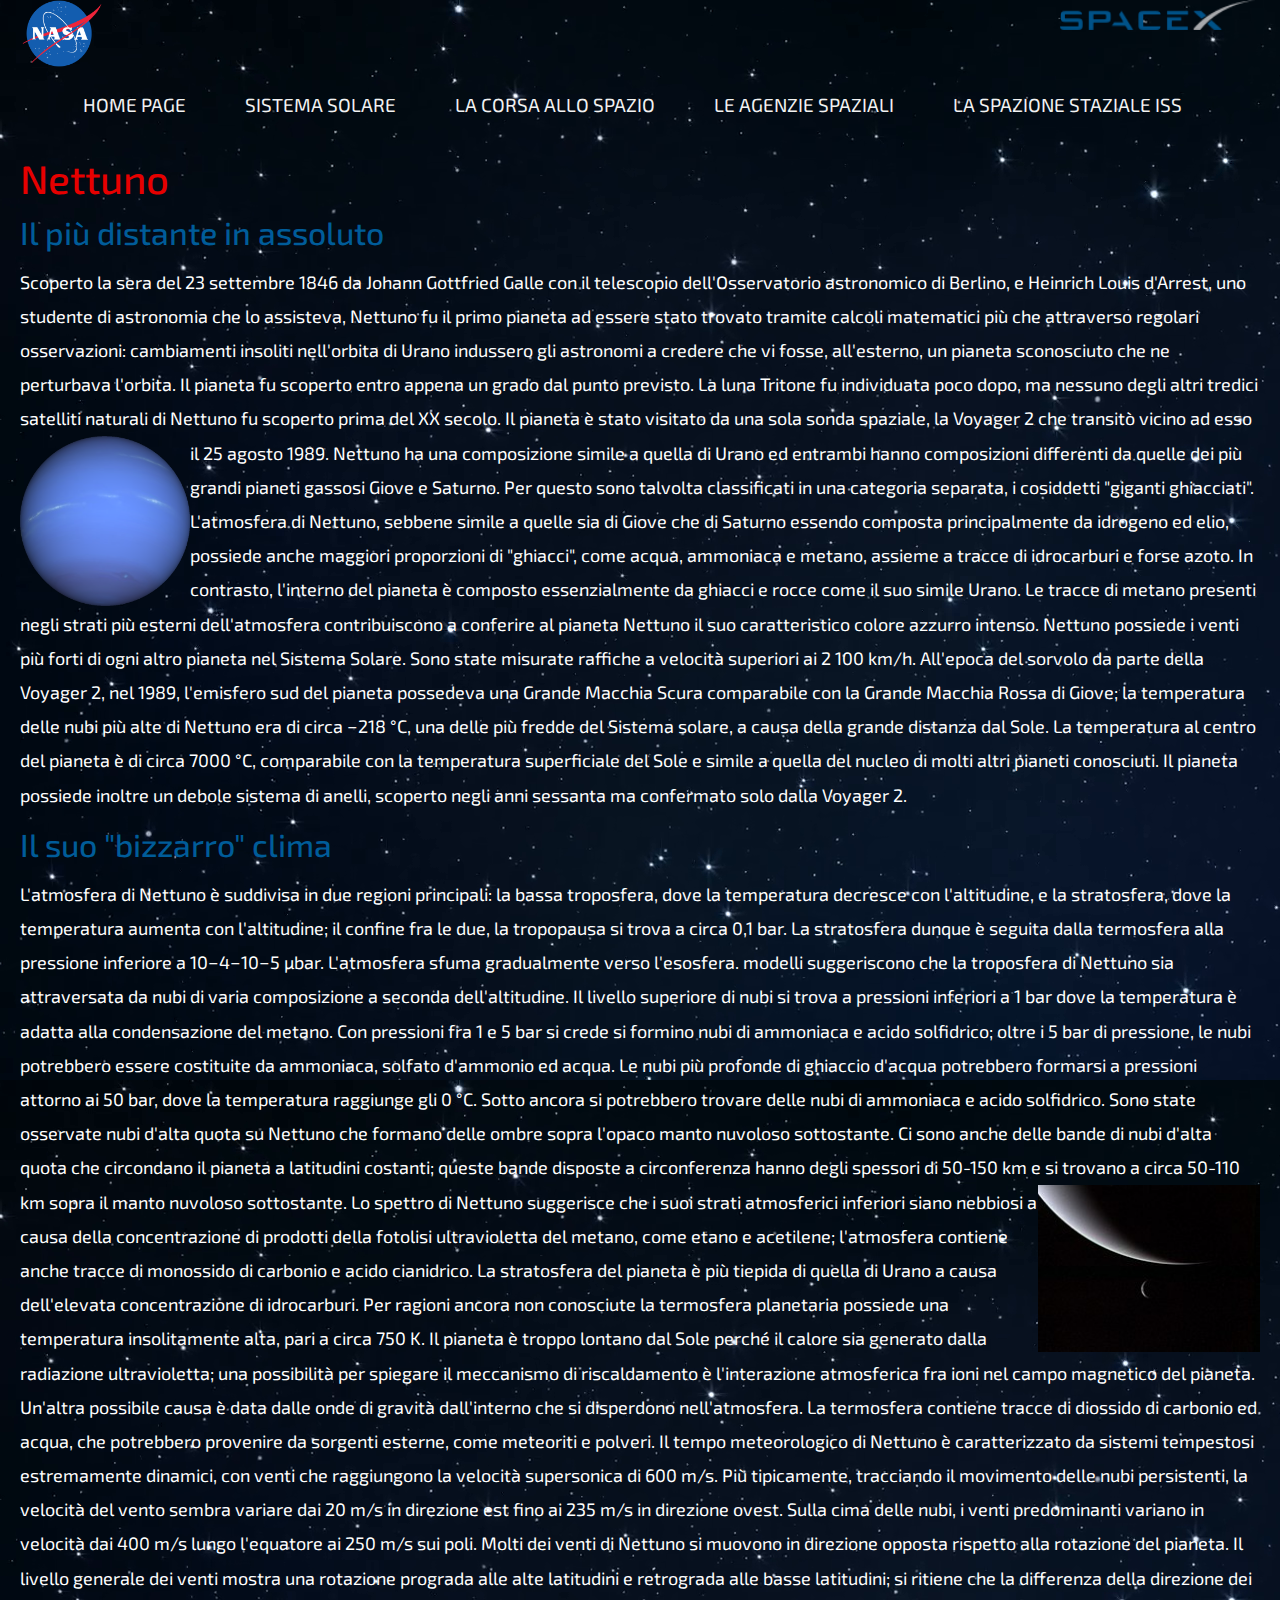
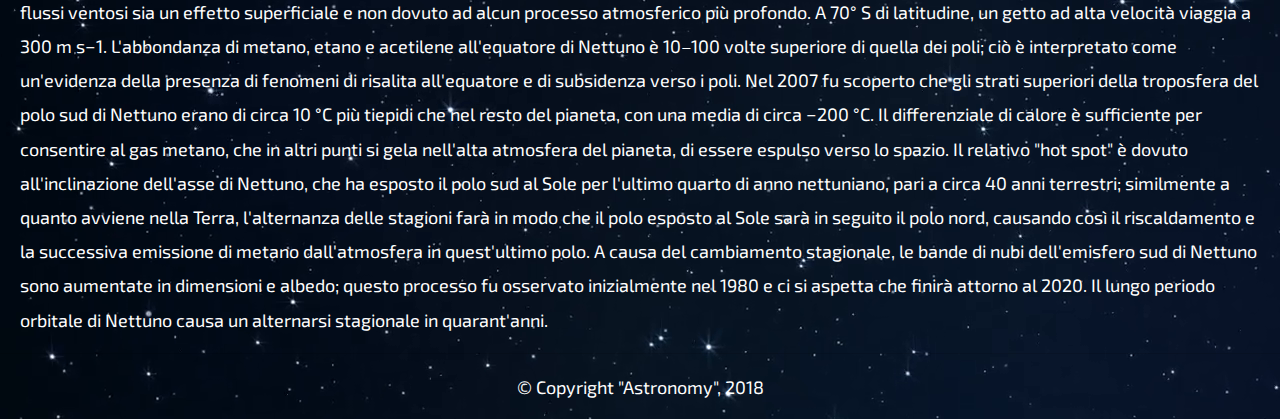
<file: Nettuno.html>
<!DOCTYPE html>
<html>
<head>
	 <link rel="icon" href="img/rocket.png" type="png image" sizes="16x16">
<style>
	body {
    background-image: url("img/space.png");
}
.newspaper {
    -webkit-column-count: 2; /* Chrome, Safari, Opera */
    -moz-column-count: 2; /* Chrome */
    column-count: 2;
}
body {
  margin: 0;
}

/* Stile Header */
.header {
    padding: 0px;
    text-align: center;
}

/* Stile Navigation Bar */
.topnav {
    overflow: hidden;
}

/* Stile dei .topnav links */
.topnav a {
    float: left;
    display: block;
    color: #f2f2f2;
    text-align: center;
    padding: 24px 24px;
}

/* Switch colore quando punto */
.topnav a:hover {
    background-color: #ddd;
    color: black;
}
</style>
</head>
<title>Astronomy - Nettuno</title>
<!-- required meta tags -->
<meta charset="utf-8">
<meta name="viewport" contenet="width=device-width, initial-scale=1, shrink-to-ft=no">

<!-- bootstrap CSS -->
<link rel="stylesheet" href="css/bootstrap-reboot.min.css">
<link rel="stylesheet" href="css/bootstrap-grid.min.css">
<link rel="stylesheet" href="css/bootstrap.min.css">

<!-- Custom CSS -->
<link rel="stylesheet" href="css/custom.css">
<link href="https://fonts.googleapis.com/css?family=Exo+2" rel="stylesheet">

<head>
	<a class="logo" href="https://www.nasa.gov/">
	<img src="img/NASALOGO.png" alt="nasa" width="80" height="67" hspace="22">
	<a class="logo" href="http://www.spacex.com/">
	<img src="img/SpaceXLOGO.png" alt="spacex" width="198" height="30"align="right" hspace="22">
</head>
	

<div class="topnav">
	<a href="index.html">HOME PAGE</a>
	<a href="Sistema Solare.html">SISTEMA SOLARE</a>
	<a href="Le Missioni Spaziali.html">LA CORSA ALLO SPAZIO</a>
	<a href="NasaSpaceX.html">LE AGENZIE SPAZIALI</a>
	<a href="https://www.youtube.com/watch?v=4993sBLAzGA">LA SPAZIONE STAZIALE ISS</a>
</div>
<div>
	<h1>Nettuno</h1>
		<h2>Il più distante in assoluto</h2>
			<p>Scoperto la sera del 23 settembre 1846 da Johann Gottfried Galle con il telescopio dell'Osservatorio astronomico di Berlino, e Heinrich Louis d'Arrest, uno studente di astronomia che lo assisteva, Nettuno fu il primo pianeta ad essere stato trovato tramite calcoli matematici più che attraverso regolari osservazioni: cambiamenti insoliti nell'orbita di Urano indussero gli astronomi a credere che vi fosse, all'esterno, un pianeta sconosciuto che ne perturbava l'orbita. Il pianeta fu scoperto entro appena un grado dal punto previsto. La luna Tritone fu individuata poco dopo, ma nessuno degli altri tredici satelliti naturali di Nettuno fu scoperto prima del XX secolo. Il pianeta è stato visitato da una sola sonda spaziale, la Voyager 2 che transitò vicino ad esso il 25 agosto 1989.
			<img src="img/nettuno.png" width="170" height="170" style="float:left">
			Nettuno ha una composizione simile a quella di Urano ed entrambi hanno composizioni differenti da quelle dei più grandi pianeti gassosi Giove e Saturno. Per questo sono talvolta classificati in una categoria separata, i cosiddetti "giganti ghiacciati". L'atmosfera di Nettuno, sebbene simile a quelle sia di Giove che di Saturno essendo composta principalmente da idrogeno ed elio, possiede anche maggiori proporzioni di "ghiacci", come acqua, ammoniaca e metano, assieme a tracce di idrocarburi e forse azoto. In contrasto, l'interno del pianeta è composto essenzialmente da ghiacci e rocce come il suo simile Urano. Le tracce di metano presenti negli strati più esterni dell'atmosfera contribuiscono a conferire al pianeta Nettuno il suo caratteristico colore azzurro intenso.
			Nettuno possiede i venti più forti di ogni altro pianeta nel Sistema Solare. Sono state misurate raffiche a velocità superiori ai 2 100 km/h. All'epoca del sorvolo da parte della Voyager 2, nel 1989, l'emisfero sud del pianeta possedeva una Grande Macchia Scura comparabile con la Grande Macchia Rossa di Giove; la temperatura delle nubi più alte di Nettuno era di circa −218 °C, una delle più fredde del Sistema solare, a causa della grande distanza dal Sole. La temperatura al centro del pianeta è di circa 7000 °C, comparabile con la temperatura superficiale del Sole e simile a quella del nucleo di molti altri pianeti conosciuti. Il pianeta possiede inoltre un debole sistema di anelli, scoperto negli anni sessanta ma confermato solo dalla Voyager 2.</p>
			
		<h2>Il suo "bizzarro" clima</h2>
			<p>L'atmosfera di Nettuno è suddivisa in due regioni principali: la bassa troposfera, dove la temperatura decresce con l'altitudine, e la stratosfera, dove la temperatura aumenta con l'altitudine; il confine fra le due, la tropopausa si trova a circa 0,1 bar. La stratosfera dunque è seguita dalla termosfera alla pressione inferiore a 10−4−10−5 µbar. L'atmosfera sfuma gradualmente verso l'esosfera.
			modelli suggeriscono che la troposfera di Nettuno sia attraversata da nubi di varia composizione a seconda dell'altitudine. Il livello superiore di nubi si trova a pressioni inferiori a 1 bar dove la temperatura è adatta alla condensazione del metano. Con pressioni fra 1 e 5 bar si crede si formino nubi di ammoniaca e acido solfidrico; oltre i 5 bar di pressione, le nubi potrebbero essere costituite da ammoniaca, solfato d'ammonio ed acqua. Le nubi più profonde di ghiaccio d'acqua potrebbero formarsi a pressioni attorno ai 50 bar, dove la temperatura raggiunge gli 0 °C. Sotto ancora si potrebbero trovare delle nubi di ammoniaca e acido solfidrico.
			Sono state osservate nubi d'alta quota su Nettuno che formano delle ombre sopra l'opaco manto nuvoloso sottostante. Ci sono anche delle bande di nubi d'alta quota che circondano il pianeta a latitudini costanti; queste bande disposte a circonferenza hanno degli spessori di 50-150 km e si trovano a circa 50-110 km sopra il manto nuvoloso sottostante.
			<img src="img/nettuno.jpg" width="222" height="167" style="float:right">
			Lo spettro di Nettuno suggerisce che i suoi strati atmosferici inferiori siano nebbiosi a causa della concentrazione di prodotti della fotolisi ultravioletta del metano, come etano e acetilene; l'atmosfera contiene anche tracce di monossido di carbonio e acido cianidrico. La stratosfera del pianeta è più tiepida di quella di Urano a causa dell'elevata concentrazione di idrocarburi.
			Per ragioni ancora non conosciute la termosfera planetaria possiede una temperatura insolitamente alta, pari a circa 750 K. Il pianeta è troppo lontano dal Sole perché il calore sia generato dalla radiazione ultravioletta; una possibilità per spiegare il meccanismo di riscaldamento è l'interazione atmosferica fra ioni nel campo magnetico del pianeta. Un'altra possibile causa è data dalle onde di gravità dall'interno che si disperdono nell'atmosfera. La termosfera contiene tracce di diossido di carbonio ed acqua, che potrebbero provenire da sorgenti esterne, come meteoriti e polveri.
			Il tempo meteorologico di Nettuno è caratterizzato da sistemi tempestosi estremamente dinamici, con venti che raggiungono la velocità supersonica di 600 m/s. Più tipicamente, tracciando il movimento delle nubi persistenti, la velocità del vento sembra variare dai 20 m/s in direzione est fino ai 235 m/s in direzione ovest. Sulla cima delle nubi, i venti predominanti variano in velocità dai 400 m/s lungo l'equatore ai 250 m/s sui poli. Molti dei venti di Nettuno si muovono in direzione opposta rispetto alla rotazione del pianeta. Il livello generale dei venti mostra una rotazione prograda alle alte latitudini e retrograda alle basse latitudini; si ritiene che la differenza della direzione dei flussi ventosi sia un effetto superficiale e non dovuto ad alcun processo atmosferico più profondo. A 70° S di latitudine, un getto ad alta velocità viaggia a 300 m s−1. L'abbondanza di metano, etano e acetilene all'equatore di Nettuno è 10–100 volte superiore di quella dei poli; ciò è interpretato come un'evidenza della presenza di fenomeni di risalita all'equatore e di subsidenza verso i poli. Nel 2007 fu scoperto che gli strati superiori della troposfera del polo sud di Nettuno erano di circa 10 °C più tiepidi che nel resto del pianeta, con una media di circa −200 °C. Il differenziale di calore è sufficiente per consentire al gas metano, che in altri punti si gela nell'alta atmosfera del pianeta, di essere espulso verso lo spazio. Il relativo "hot spot" è dovuto all'inclinazione dell'asse di Nettuno, che ha esposto il polo sud al Sole per l'ultimo quarto di anno nettuniano, pari a circa 40 anni terrestri; similmente a quanto avviene nella Terra, l'alternanza delle stagioni farà in modo che il polo esposto al Sole sarà in seguito il polo nord, causando così il riscaldamento e la successiva emissione di metano dall'atmosfera in quest'ultimo polo. A causa del cambiamento stagionale, le bande di nubi dell'emisfero sud di Nettuno sono aumentate in dimensioni e albedo; questo processo fu osservato inizialmente nel 1980 e ci si aspetta che finirà attorno al 2020. Il lungo periodo orbitale di Nettuno causa un alternarsi stagionale in quarant'anni.</p>
</div>
<hr>
	<p align="center">© Copyright "Astronomy", 2018</p>
</html>
</file>
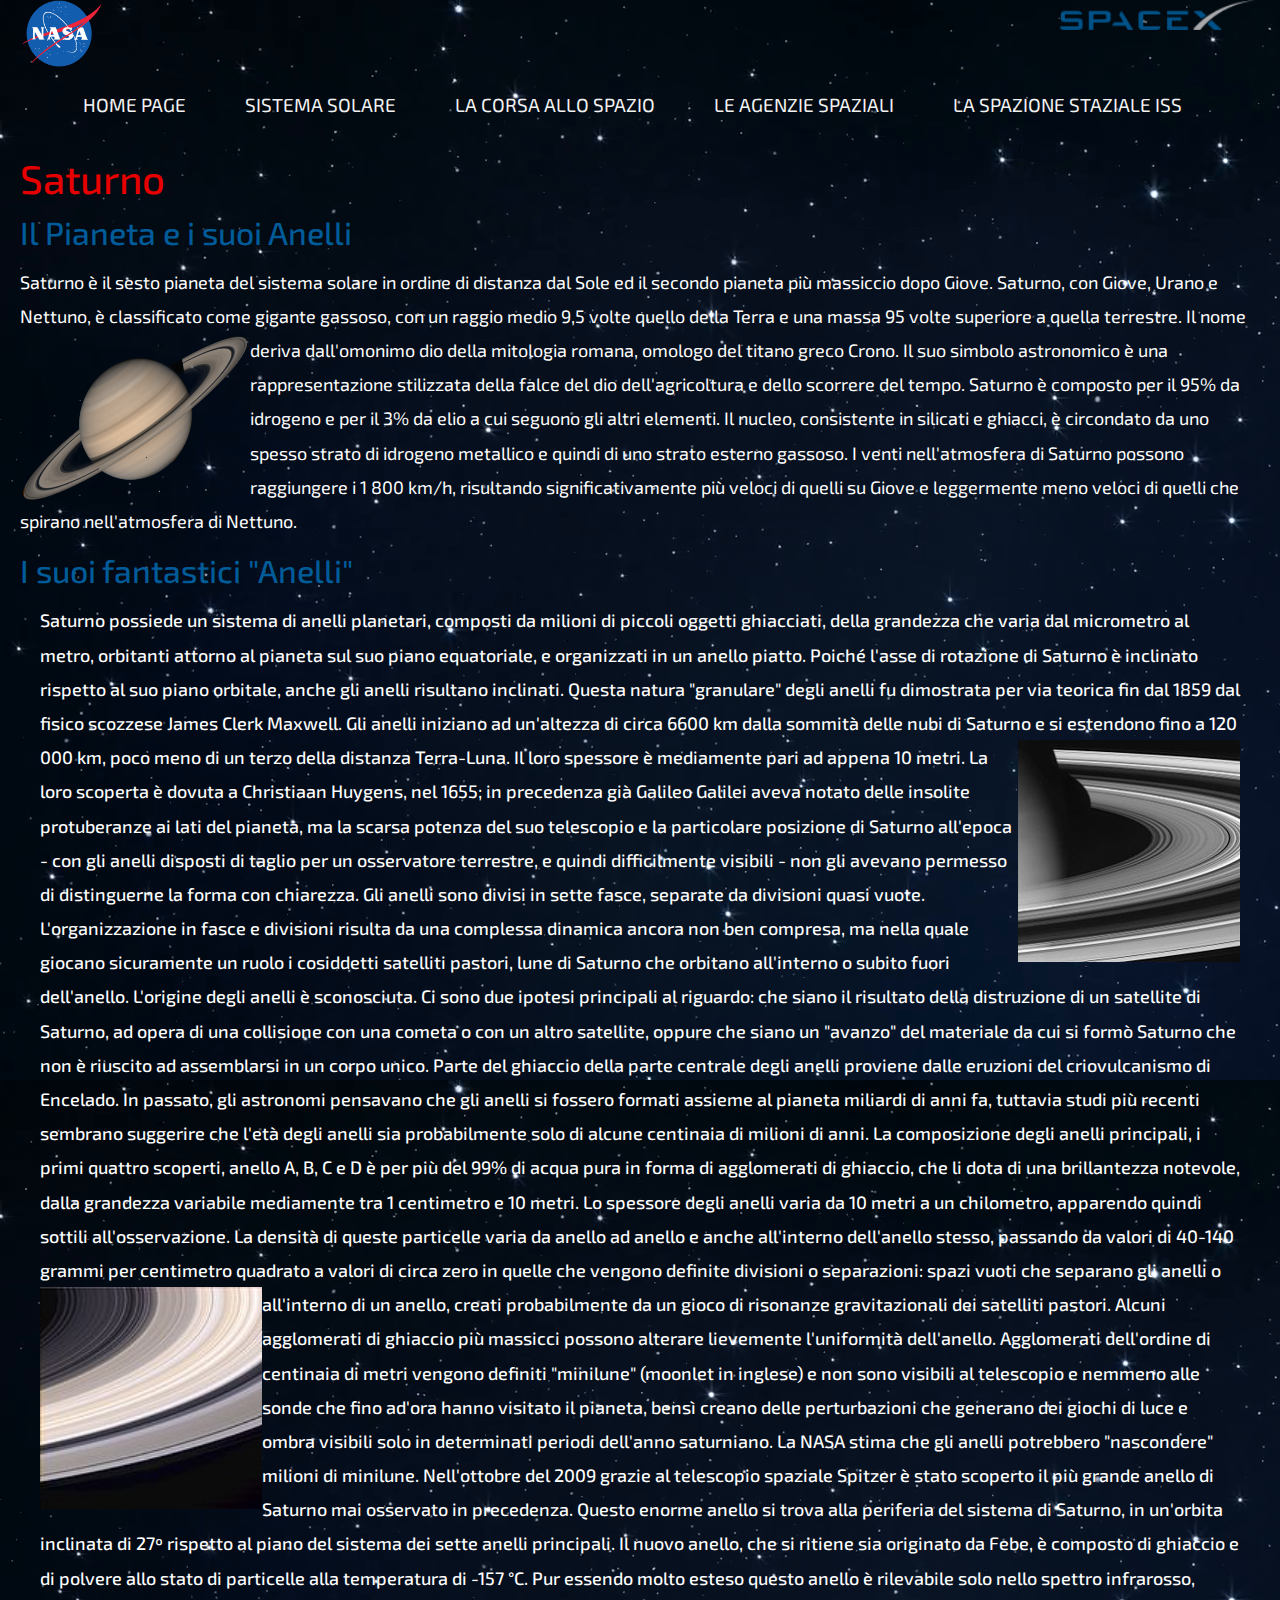
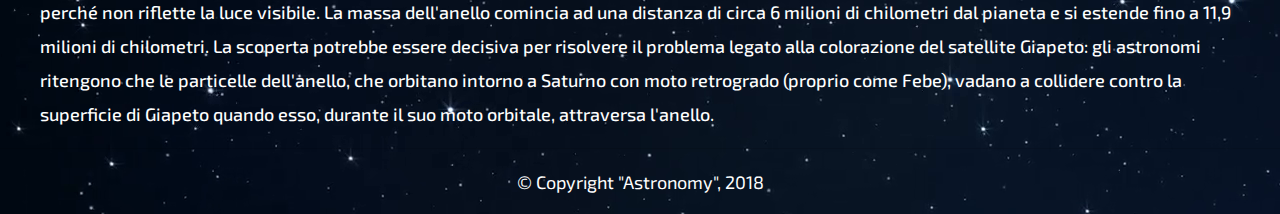
<file: Saturno.html>
<!DOCTYPE html>
<html>
<head>
	 <link rel="icon" href="img/rocket.png" type="png image" sizes="16x16">
<style>
	body {
    background-image: url("img/space.png");
}
.newspaper {
    -webkit-column-count: 2; /* Chrome, Safari, Opera */
    -moz-column-count: 2; /* Chrome */
    column-count: 2;
}
body {
  margin: 0;
}

/* Stile Header */
.header {
    padding: 0px;
    text-align: center;
}

/* Stile Navigation Bar */
.topnav {
    overflow: hidden;
}

/* Stile dei .topnav links */
.topnav a {
    float: left;
    display: block;
    color: #f2f2f2;
    text-align: center;
    padding: 24px 24px;
}

/* Switch colore quando punto */
.topnav a:hover {
    background-color: #ddd;
    color: black;
}
</style>
</head>
<title>Astronomy - Saturno</title>
<!-- required meta tags -->
<meta charset="utf-8">
<meta name="viewport" contenet="width=device-width, initial-scale=1, shrink-to-ft=no">

<!-- bootstrap CSS -->
<link rel="stylesheet" href="css/bootstrap-reboot.min.css">
<link rel="stylesheet" href="css/bootstrap-grid.min.css">
<link rel="stylesheet" href="css/bootstrap.min.css">

<!-- Custom CSS -->
<link rel="stylesheet" href="css/custom.css">
<link href="https://fonts.googleapis.com/css?family=Exo+2" rel="stylesheet">

<head>
	<a class="logo" href="https://www.nasa.gov/">
	<img src="img/NASALOGO.png" alt="nasa" width="80" height="67" hspace="22">
	<a class="logo" href="http://www.spacex.com/">
	<img src="img/SpaceXLOGO.png" alt="spacex" width="198" height="30"align="right" hspace="22">
</head>
	

<div class="topnav">
	<a href="index.html">HOME PAGE</a>
	<a href="Sistema Solare.html">SISTEMA SOLARE</a>
	<a href="Le Missioni Spaziali.html">LA CORSA ALLO SPAZIO</a>
	<a href="NasaSpaceX.html">LE AGENZIE SPAZIALI</a>
	<a href="https://www.youtube.com/watch?v=4993sBLAzGA">LA SPAZIONE STAZIALE ISS</a>
</div>
<div>
	<h1>Saturno</h1>
		<h2>Il Pianeta e i suoi Anelli</h2>
			<p>Saturno è il sesto pianeta del sistema solare in ordine di distanza dal Sole ed il secondo pianeta più massiccio dopo Giove. Saturno, con Giove, Urano e Nettuno, è classificato come gigante gassoso, con un raggio medio 9,5 volte quello della Terra e una massa 95 volte superiore a quella terrestre.
			<img src="img/saturno.png" width="230" height="170" style="float:left">
			Il nome deriva dall'omonimo dio della mitologia romana, omologo del titano greco Crono. Il suo simbolo astronomico è una rappresentazione stilizzata della falce del dio dell'agricoltura e dello scorrere del tempo.
			Saturno è composto per il 95% da idrogeno e per il 3% da elio a cui seguono gli altri elementi. Il nucleo, consistente in silicati e ghiacci, è circondato da uno spesso strato di idrogeno metallico e quindi di uno strato esterno gassoso.
			I venti nell'atmosfera di Saturno possono raggiungere i 1 800 km/h, risultando significativamente più veloci di quelli su Giove e leggermente meno veloci di quelli che spirano nell'atmosfera di Nettuno.</p>
			
		<h2>I suoi fantastici "Anelli"</p>
			<p>Saturno possiede un sistema di anelli planetari, composti da milioni di piccoli oggetti ghiacciati, della grandezza che varia dal micrometro al metro, orbitanti attorno al pianeta sul suo piano equatoriale, e organizzati in un anello piatto. Poiché l'asse di rotazione di Saturno è inclinato rispetto al suo piano orbitale, anche gli anelli risultano inclinati. Questa natura "granulare" degli anelli fu dimostrata per via teorica fin dal 1859 dal fisico scozzese James Clerk Maxwell.
			Gli anelli iniziano ad un'altezza di circa 6600 km dalla sommità delle nubi di Saturno e si estendono fino a 120 000 km, poco meno di un terzo della distanza Terra-Luna. Il loro spessore è mediamente pari ad appena 10 metri.
			<img src="img/anelli.jpg" width="222" height="222" style="float:right">
			La loro scoperta è dovuta a Christiaan Huygens, nel 1655; in precedenza già Galileo Galilei aveva notato delle insolite protuberanze ai lati del pianeta, ma la scarsa potenza del suo telescopio e la particolare posizione di Saturno all'epoca - con gli anelli disposti di taglio per un osservatore terrestre, e quindi difficilmente visibili - non gli avevano permesso di distinguerne la forma con chiarezza.
			Gli anelli sono divisi in sette fasce, separate da divisioni quasi vuote. L'organizzazione in fasce e divisioni risulta da una complessa dinamica ancora non ben compresa, ma nella quale giocano sicuramente un ruolo i cosiddetti satelliti pastori, lune di Saturno che orbitano all'interno o subito fuori dell'anello.
			L'origine degli anelli è sconosciuta. Ci sono due ipotesi principali al riguardo: che siano il risultato della distruzione di un satellite di Saturno, ad opera di una collisione con una cometa o con un altro satellite, oppure che siano un "avanzo" del materiale da cui si formò Saturno che non è riuscito ad assemblarsi in un corpo unico. Parte del ghiaccio della parte centrale degli anelli proviene dalle eruzioni del criovulcanismo di Encelado. In passato, gli astronomi pensavano che gli anelli si fossero formati assieme al pianeta miliardi di anni fa, tuttavia studi più recenti sembrano suggerire che l'età degli anelli sia probabilmente solo di alcune centinaia di milioni di anni.
			La composizione degli anelli principali, i primi quattro scoperti, anello A, B, C e D è per più del 99% di acqua pura in forma di agglomerati di ghiaccio, che li dota di una brillantezza notevole, dalla grandezza variabile mediamente tra 1 centimetro e 10 metri. Lo spessore degli anelli varia da 10 metri a un chilometro, apparendo quindi sottili all'osservazione. La densità di queste particelle varia da anello ad anello e anche all'interno dell'anello stesso, passando da valori di 40-140 grammi per centimetro quadrato a valori di circa zero in quelle che vengono definite divisioni o separazioni: spazi vuoti che separano gli anelli o all'interno di un anello, creati probabilmente da un gioco di risonanze gravitazionali dei satelliti pastori.
			<img src="img/saturno.jpg" width="222" height="222" style="float:left">
			Alcuni agglomerati di ghiaccio più massicci possono alterare lievemente l'uniformità dell'anello. Agglomerati dell'ordine di centinaia di metri vengono definiti "minilune" (moonlet in inglese) e non sono visibili al telescopio e nemmeno alle sonde che fino ad'ora hanno visitato il pianeta, bensì creano delle perturbazioni che generano dei giochi di luce e ombra visibili solo in determinati periodi dell'anno saturniano. La NASA stima che gli anelli potrebbero "nascondere" milioni di minilune.
			Nell'ottobre del 2009 grazie al telescopio spaziale Spitzer è stato scoperto il più grande anello di Saturno mai osservato in precedenza. Questo enorme anello si trova alla periferia del sistema di Saturno, in un'orbita inclinata di 27º rispetto al piano del sistema dei sette anelli principali. Il nuovo anello, che si ritiene sia originato da Febe, è composto di ghiaccio e di polvere allo stato di particelle alla temperatura di -157 °C. Pur essendo molto esteso questo anello è rilevabile solo nello spettro infrarosso, perché non riflette la luce visibile. La massa dell'anello comincia ad una distanza di circa 6 milioni di chilometri dal pianeta e si estende fino a 11,9 milioni di chilometri. La scoperta potrebbe essere decisiva per risolvere il problema legato alla colorazione del satellite Giapeto: gli astronomi ritengono che le particelle dell'anello, che orbitano intorno a Saturno con moto retrogrado (proprio come Febe), vadano a collidere contro la superficie di Giapeto quando esso, durante il suo moto orbitale, attraversa l'anello.</p>
</div>
<hr>
	<p align="center">© Copyright "Astronomy", 2018</p>
</html>
</file>
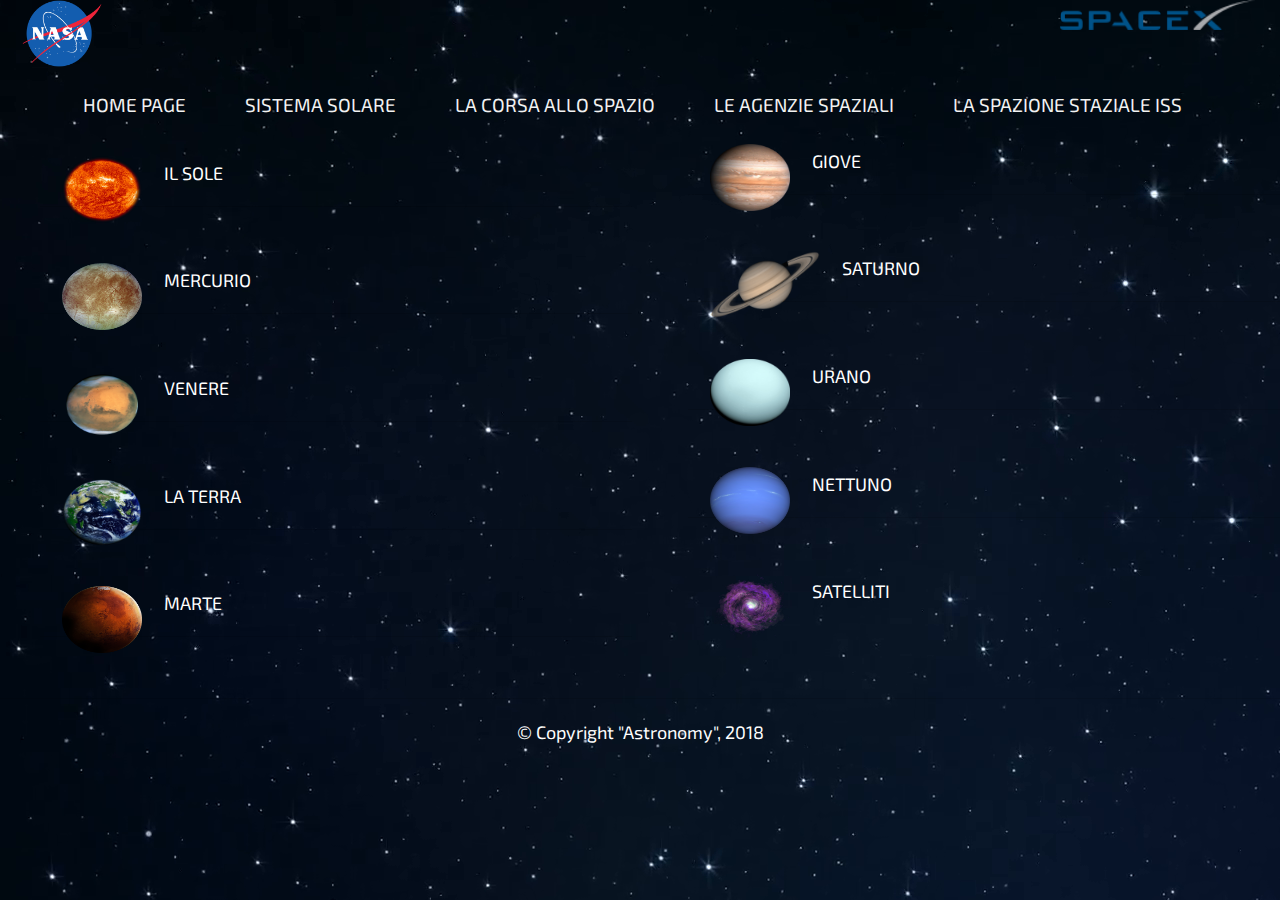
<file: Sistema Solare.html>
<!DOCTYPE html>
<html>
<head>
	 <link rel="icon" href="img/rocket.png" type="png image" sizes="16x16">
<style>
	body {
    background-image: url("img/space.png");
}
.newspaper {
    -webkit-column-count: 2; /* Chrome, Safari, Opera */
    -moz-column-count: 2; /* Chrome */
    column-count: 2;
}
body {
  margin: 0;
}

/* Stile Header */
.header {
    padding: 0px;
    text-align: center;
}

/* Stile Navigation Bar */
.topnav {
    overflow: hidden;
}

/* Stile dei .topnav links */
.topnav a {
    float: left;
    display: block;
    color: #f2f2f2;
    text-align: center;
    padding: 24px 24px;
}

/* Switch colore quando punto */
.topnav a:hover {
    background-color: #ddd;
    color: black;
}
</style>
</head>
<title>Astronomy - Sistema Solare</title>
<!-- required meta tags -->
<meta charset="utf-8">
<meta name="viewport" contenet="width=device-width, initial-scale=1, shrink-to-ft=no">

<!-- bootstrap CSS -->
<link rel="stylesheet" href="css/bootstrap-reboot.min.css">
<link rel="stylesheet" href="css/bootstrap-grid.min.css">
<link rel="stylesheet" href="css/bootstrap.min.css">

<!-- Custom CSS -->
<link rel="stylesheet" href="css/custom.css">
<link href="https://fonts.googleapis.com/css?family=Exo+2" rel="stylesheet">

<head>
	<a class="logo" href="https://www.nasa.gov/">
	<img src="img/NASALOGO.png" alt="nasa" width="80" height="67" hspace="22">
	<a class="logo" href="http://www.spacex.com/">
	<img src="img/SpaceXLOGO.png" alt="spacex" width="198" height="30"align="right" hspace="22">
</head>
	

<div class="topnav">
	<a href="index.html">HOME PAGE</a>
	<a href="Sistema Solare.html">SISTEMA SOLARE</a>
	<a href="Le Missioni Spaziali.html">LA CORSA ALLO SPAZIO</a>
	<a href="NasaSpaceX.html">LE AGENZIE SPAZIALI</a>
	<a href="https://www.youtube.com/watch?v=4993sBLAzGA">LA SPAZIONE STAZIALE ISS</a>
</div>
<div class="newspaper">
<ul style="list-style-type:none">
	<li><a class="photo" href="Sole.html">
	<img src="img/sole.png" alt="pianeti" width="80" height="67" hspace="22" style="float:left"> <p> IL SOLE </p>
	<hr>
	<li><a class="photo" href="Mercurio.html">
	<img src="img/mercurio.png" alt="pianeti" width="80" height="67" hspace="22" style="float:left"> <p> MERCURIO </p>
	<hr>
	<li><a class="photo" href="Venere.html">
	<img src="img/venere.png" alt="pianeti" width="80" height="67" hspace="22" style="float:left"> <p> VENERE </p>
	<hr>
	<li><a class="photo" href="Terra.html">
	<img src="img/terra.png" alt="pianeti" width="80" height="67" hspace="22" style="float:left"> <p> LA TERRA </p>
	<hr>
	<li><a class="photo" href="Marte.html">
	<img src="img/marte.png" alt="pianeti" width="80" height="67"  hspace="22" style="float:left"> <p> MARTE </p>
	<hr>
	<li><a class="photo" href="Giove.html">
	<img src="img/giove.png" alt="pianeti" width="80" height="67" hspace="22" style="float:left"> <p> GIOVE </p>
	<hr>
	<li><a class="photo" href="Saturno.html">
	<img src="img/saturno.png" alt="pianeti" width="110" height="67" hspace="22" style="float:left"> <p> SATURNO </p>
	<hr>
	<li><a class="photo" href="Urano.html">
	<img src="img/urano.png" alt="pianeti" width="80" height="67" hspace="22" style="float:left"> <p> URANO </p>
	<hr>
	<li><a class="photo" href="Nettuno.html">
	<img src="img/nettuno.png" alt="pianeti" width="80" height="67" hspace="22" style="float:left"> <p> NETTUNO </p>
	<hr>
	<li><a class="photo" href="Satelliti.html">
	<img src="img/satelliti_naturali.png" alt="pianeti" width="80" height="67" hspace="22" style="float:left"> <p> SATELLITI </p>
</div>
<hr>
	<p align="center">© Copyright "Astronomy", 2018</p>
</html>
</file>
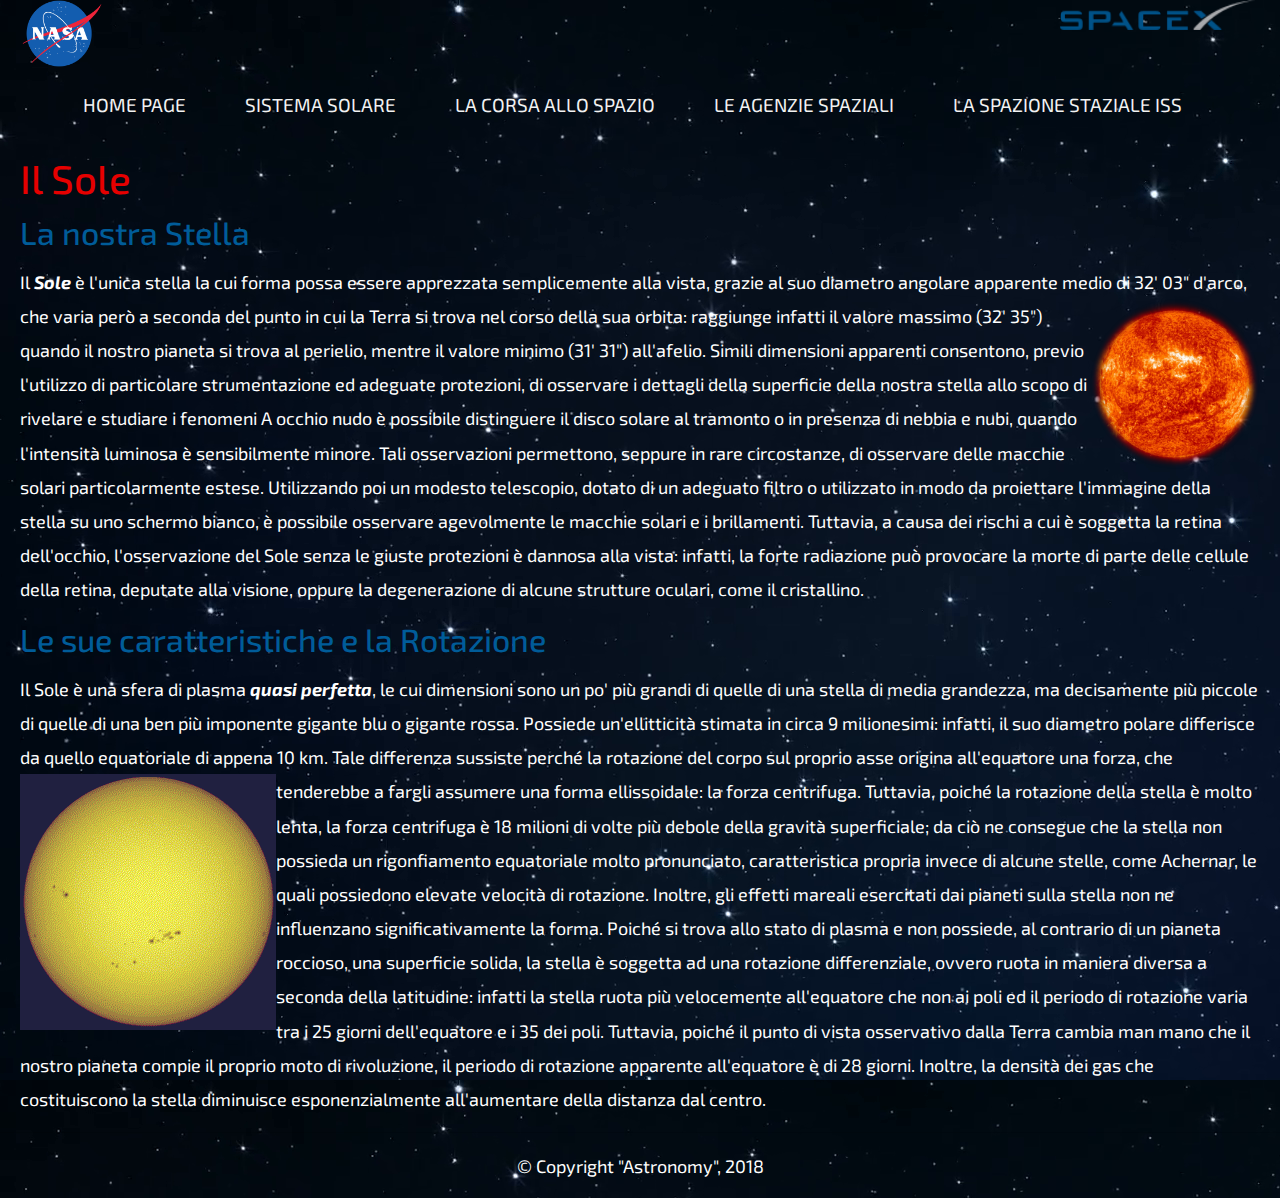
<file: Sole.html>
<!DOCTYPE html>
<html>
<head>
	 <link rel="icon" href="img/rocket.png" type="png image" sizes="16x16">
<style>
	body {
    background-image: url("img/space.png");
}
.newspaper {
    -webkit-column-count: 2; /* Chrome, Safari, Opera */
    -moz-column-count: 2; /* Chrome */
    column-count: 2;
}
body {
  margin: 0;
}

/* Stile Header */
.header {
    padding: 0px;
    text-align: center;
}

/* Stile Navigation Bar */
.topnav {
    overflow: hidden;
}

/* Stile dei .topnav links */
.topnav a {
    float: left;
    display: block;
    color: #f2f2f2;
    text-align: center;
    padding: 24px 24px;
}

/* Switch colore quando punto */
.topnav a:hover {
    background-color: #ddd;
    color: black;
}
</style>
</head>
<title>Astronomy - Sole</title>
<!-- required meta tags -->
<meta charset="utf-8">
<meta name="viewport" contenet="width=device-width, initial-scale=1, shrink-to-ft=no">

<!-- bootstrap CSS -->
<link rel="stylesheet" href="css/bootstrap-reboot.min.css">
<link rel="stylesheet" href="css/bootstrap-grid.min.css">
<link rel="stylesheet" href="css/bootstrap.min.css">

<!-- Custom CSS -->
<link rel="stylesheet" href="css/custom.css">
<link href="https://fonts.googleapis.com/css?family=Exo+2" rel="stylesheet">

<head>
	<a class="logo" href="https://www.nasa.gov/">
	<img src="img/NASALOGO.png" alt="nasa" width="80" height="67" hspace="22">
	<a class="logo" href="http://www.spacex.com/">
	<img src="img/SpaceXLOGO.png" alt="spacex" width="198" height="30"align="right" hspace="22">
</head>
	

<div class="topnav">
	<a href="index.html">HOME PAGE</a>
	<a href="Sistema Solare.html">SISTEMA SOLARE</a>
	<a href="Le Missioni Spaziali.html">LA CORSA ALLO SPAZIO</a>
	<a href="NasaSpaceX.html">LE AGENZIE SPAZIALI</a>
	<a href="https://www.youtube.com/watch?v=4993sBLAzGA">LA SPAZIONE STAZIALE ISS</a>
</div>
<div>
	<h1>Il Sole</h1>
		<h2>La nostra Stella</h2>
			<p>Il <em><strong>Sole</strong></em> è l'unica stella la cui forma possa essere apprezzata semplicemente alla vista, grazie al
			suo diametro angolare apparente medio di 32' 03" d'arco, che varia però a seconda del punto in cui la Terra si trova nel corso 
			<img src="img/sole.png" width="170" height="170" style="float:right">
			della sua orbita: raggiunge infatti il valore massimo (32' 35") quando il nostro pianeta si trova al perielio, mentre il valore minimo (31' 31") all'afelio. Simili dimensioni apparenti consentono, previo l'utilizzo di particolare strumentazione ed adeguate protezioni, di osservare i dettagli della superficie della nostra stella allo scopo di rivelare e studiare i fenomeni 
			A occhio nudo è possibile distinguere il disco solare al tramonto o in presenza di nebbia e nubi, quando l'intensità luminosa è sensibilmente minore. Tali osservazioni permettono, seppure in rare circostanze, di osservare delle macchie solari
			particolarmente estese. Utilizzando poi un modesto telescopio, dotato di un adeguato filtro o utilizzato in modo da proiettare l'immagine della stella su uno schermo bianco, è possibile osservare agevolmente le macchie solari e i brillamenti. Tuttavia, a causa dei rischi a cui è soggetta la retina dell'occhio, l'osservazione del Sole senza le giuste protezioni è dannosa alla vista: infatti, la forte radiazione può provocare la morte di parte delle cellule della retina, deputate alla visione, oppure la degenerazione di alcune strutture oculari, come il cristallino.</p>

			
		<h2>Le sue caratteristiche e la Rotazione</h2>
			<p>Il Sole è una sfera di plasma <em><strong>quasi perfetta</strong></em>, le cui dimensioni sono un po' più grandi di quelle di una stella di media grandezza, ma decisamente più piccole di quelle di una ben più imponente gigante blu o gigante rossa. Possiede un'ellitticità stimata in circa 9 milionesimi: infatti, il suo diametro polare differisce da quello equatoriale di appena 10 km. Tale differenza sussiste perché la rotazione del corpo sul proprio asse origina all'equatore una forza, che 
			<img src="img/rotazione_sole.gif" style="float:left" border="2">
			tenderebbe a fargli assumere una forma ellissoidale: la forza centrifuga. Tuttavia, poiché la rotazione della stella è molto lenta, la forza centrifuga è 18 milioni di volte più debole della gravità superficiale; da ciò ne consegue che la stella non possieda un rigonfiamento equatoriale molto pronunciato, caratteristica propria invece di alcune stelle, come Achernar, le quali possiedono elevate velocità di rotazione. Inoltre, gli effetti mareali esercitati dai pianeti sulla stella non ne influenzano significativamente la forma.
			Poiché si trova allo stato di plasma e non possiede, al contrario di un pianeta roccioso, una superficie solida, la stella è soggetta ad una rotazione differenziale, ovvero ruota in maniera diversa a seconda della latitudine: infatti la stella ruota più velocemente all'equatore che non ai poli ed il periodo di rotazione varia tra i 25 giorni dell'equatore e i 35 dei poli. Tuttavia, poiché il punto di vista osservativo dalla Terra cambia man mano che il nostro pianeta compie il proprio moto di rivoluzione, il periodo di rotazione apparente all'equatore è di 28 giorni. Inoltre, la densità dei gas che costituiscono la stella diminuisce esponenzialmente all'aumentare della distanza dal centro.</p>
</div>
<hr>
	<p align="center">© Copyright "Astronomy", 2018</p>
</html>
</file>
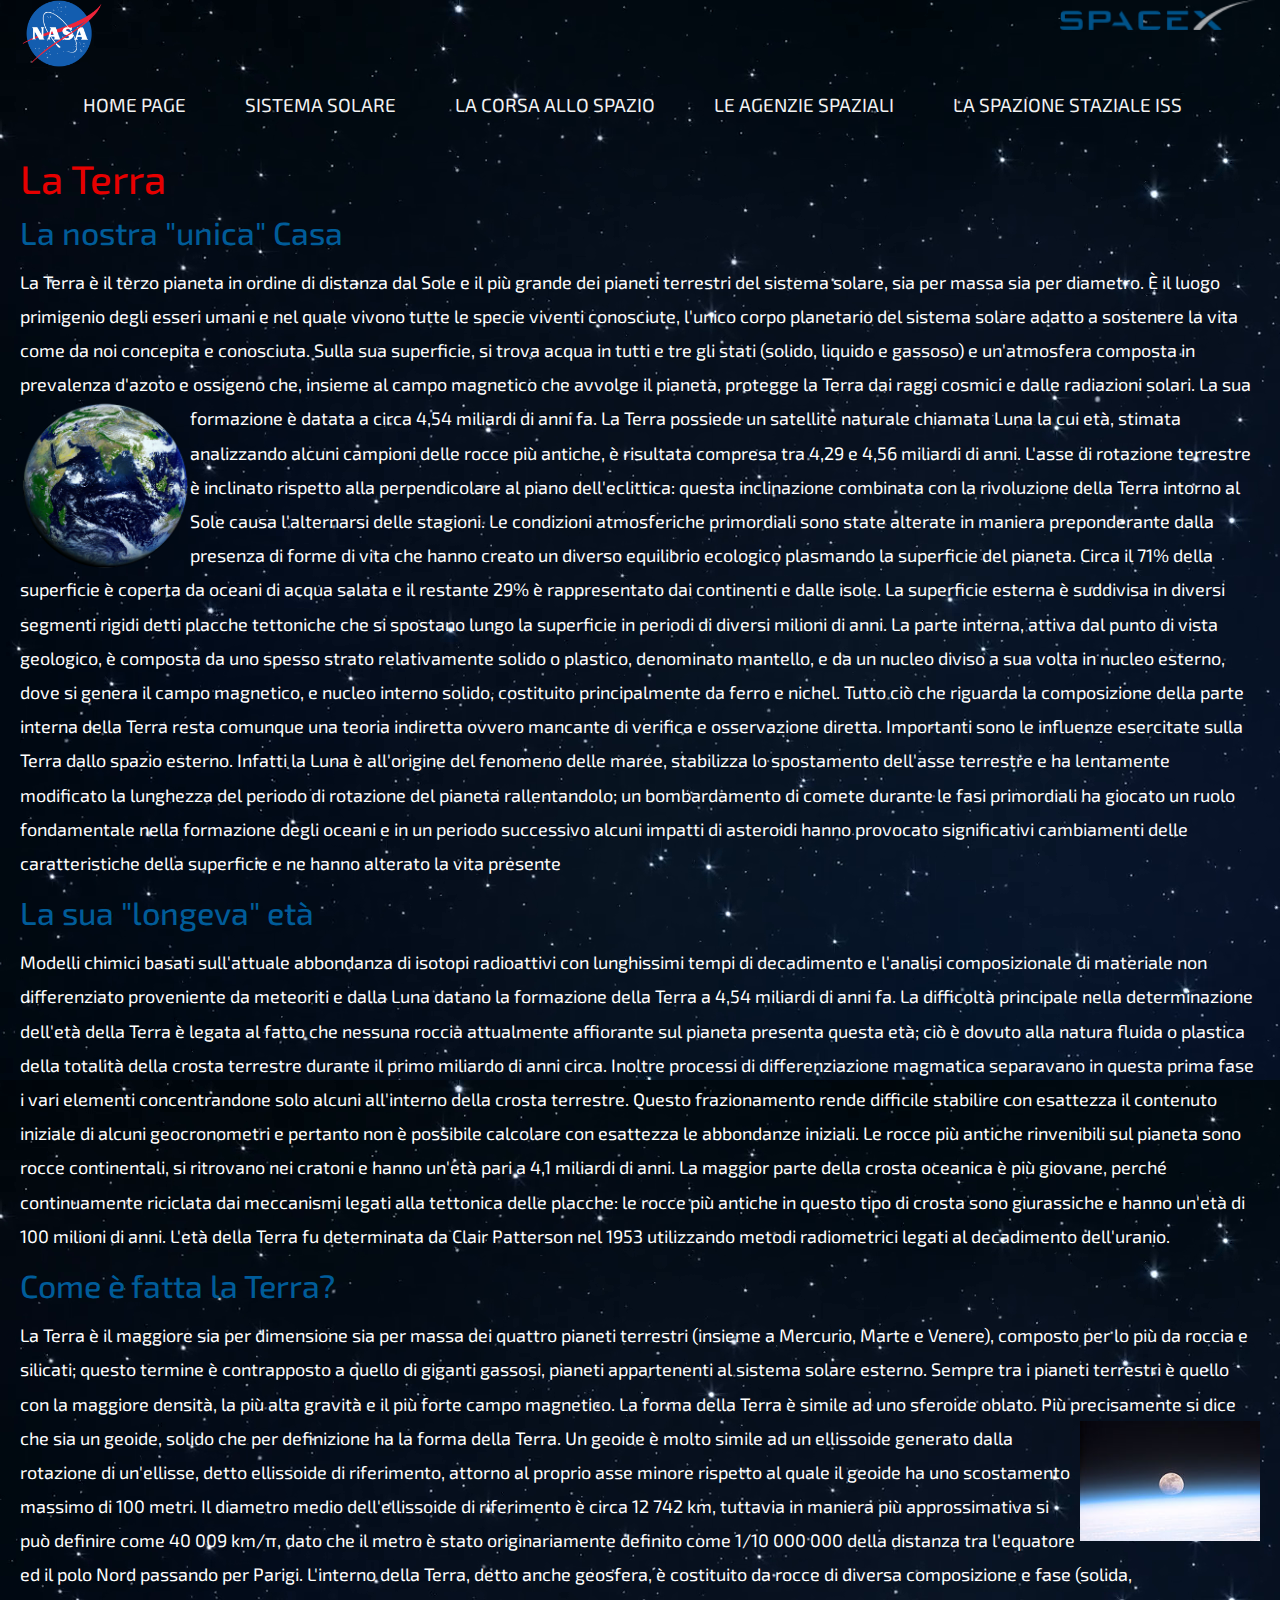
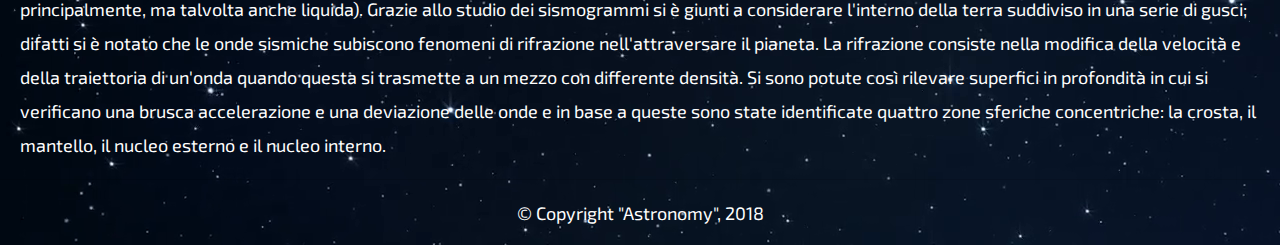
<file: Terra.html>
<!DOCTYPE html>
<html>
<head>
	 <link rel="icon" href="img/rocket.png" type="png image" sizes="16x16">
<style>
	body {
    background-image: url("img/space.png");
}
.newspaper {
    -webkit-column-count: 2; /* Chrome, Safari, Opera */
    -moz-column-count: 2; /* Chrome */
    column-count: 2;
}
body {
  margin: 0;
}

/* Stile Header */
.header {
    padding: 0px;
    text-align: center;
}

/* Stile Navigation Bar */
.topnav {
    overflow: hidden;
}

/* Stile dei .topnav links */
.topnav a {
    float: left;
    display: block;
    color: #f2f2f2;
    text-align: center;
    padding: 24px 24px;
}

/* Switch colore quando punto */
.topnav a:hover {
    background-color: #ddd;
    color: black;
}
</style>
</head>
<title>Astronomy - Terra</title>
<!-- required meta tags -->
<meta charset="utf-8">
<meta name="viewport" contenet="width=device-width, initial-scale=1, shrink-to-ft=no">

<!-- bootstrap CSS -->
<link rel="stylesheet" href="css/bootstrap-reboot.min.css">
<link rel="stylesheet" href="css/bootstrap-grid.min.css">
<link rel="stylesheet" href="css/bootstrap.min.css">

<!-- Custom CSS -->
<link rel="stylesheet" href="css/custom.css">
<link href="https://fonts.googleapis.com/css?family=Exo+2" rel="stylesheet">

<head>
	<a class="logo" href="https://www.nasa.gov/">
	<img src="img/NASALOGO.png" alt="nasa" width="80" height="67" hspace="22">
	<a class="logo" href="http://www.spacex.com/">
	<img src="img/SpaceXLOGO.png" alt="spacex" width="198" height="30"align="right" hspace="22">
</head>
	

<div class="topnav">
	<a href="index.html">HOME PAGE</a>
	<a href="Sistema Solare.html">SISTEMA SOLARE</a>
	<a href="Le Missioni Spaziali.html">LA CORSA ALLO SPAZIO</a>
	<a href="NasaSpaceX.html">LE AGENZIE SPAZIALI</a>
	<a href="https://www.youtube.com/watch?v=4993sBLAzGA">LA SPAZIONE STAZIALE ISS</a>
</div>
<div>
	<h1>La Terra</h1>
		<h2>La nostra "unica" Casa</h2>
			<p>La Terra è il terzo pianeta in ordine di distanza dal Sole e il più grande dei pianeti terrestri del sistema solare, sia per massa sia per diametro.
			È il luogo primigenio degli esseri umani e nel quale vivono tutte le specie viventi conosciute, l'unico corpo planetario del sistema solare adatto a sostenere la vita come da noi concepita e conosciuta. Sulla sua superficie, si trova acqua in tutti e tre gli stati (solido, liquido e gassoso) e un'atmosfera composta in prevalenza d'azoto e ossigeno che, insieme al campo magnetico che avvolge il pianeta, protegge la Terra dai raggi cosmici e dalle radiazioni solari.
			<img src="img/terra.png" width="170" height="170" style="float:left">
			La sua formazione è datata a circa 4,54 miliardi di anni fa. La Terra possiede un satellite naturale chiamata Luna la cui età, stimata analizzando alcuni campioni delle rocce più antiche, è risultata compresa tra 4,29 e 4,56 miliardi di anni. L'asse di rotazione terrestre è inclinato rispetto alla perpendicolare al piano dell'eclittica: questa inclinazione combinata con la rivoluzione della Terra intorno al Sole causa l'alternarsi delle stagioni.
			Le condizioni atmosferiche primordiali sono state alterate in maniera preponderante dalla presenza di forme di vita che hanno creato un diverso equilibrio ecologico plasmando la superficie del pianeta. Circa il 71% della superficie è coperta da oceani di acqua salata e il restante 29% è rappresentato dai continenti e dalle isole.
			La superficie esterna è suddivisa in diversi segmenti rigidi detti placche tettoniche che si spostano lungo la superficie in periodi di diversi milioni di anni. La parte interna, attiva dal punto di vista geologico, è composta da uno spesso strato relativamente solido o plastico, denominato mantello, e da un nucleo diviso a sua volta in nucleo esterno, dove si genera il campo magnetico, e nucleo interno solido, costituito principalmente da ferro e nichel. Tutto ciò che riguarda la composizione della parte interna della Terra resta comunque una teoria indiretta ovvero mancante di verifica e osservazione diretta.
			Importanti sono le influenze esercitate sulla Terra dallo spazio esterno. Infatti la Luna è all'origine del fenomeno delle maree, stabilizza lo spostamento dell'asse terrestre e ha lentamente modificato la lunghezza del periodo di rotazione del pianeta rallentandolo; un bombardamento di comete durante le fasi primordiali ha giocato un ruolo fondamentale nella formazione degli oceani e in un periodo successivo alcuni impatti di asteroidi hanno provocato significativi cambiamenti delle caratteristiche della superficie e ne hanno alterato la vita presente</p>

			
		<h2>La sua "longeva" età</h2>
			<p>Modelli chimici basati sull'attuale abbondanza di isotopi radioattivi con lunghissimi tempi di decadimento e l'analisi composizionale di materiale non differenziato proveniente da meteoriti e dalla Luna datano la formazione della Terra a 4,54 miliardi di anni fa. La difficoltà principale nella determinazione dell'età della Terra è legata al fatto che nessuna roccia attualmente affiorante sul pianeta presenta questa età; ciò è dovuto alla natura fluida o plastica della totalità della crosta terrestre durante il primo miliardo di anni circa. Inoltre processi di differenziazione magmatica separavano in questa prima fase i vari elementi concentrandone solo alcuni all'interno della crosta terrestre. Questo frazionamento rende difficile stabilire con esattezza il contenuto iniziale di alcuni geocronometri e pertanto non è possibile calcolare con esattezza le abbondanze iniziali.
			Le rocce più antiche rinvenibili sul pianeta sono rocce continentali, si ritrovano nei cratoni e hanno un'età pari a 4,1 miliardi di anni. La maggior parte della crosta oceanica è più giovane, perché continuamente riciclata dai meccanismi legati alla tettonica delle placche: le rocce più antiche in questo tipo di crosta sono giurassiche e hanno un'età di 100 milioni di anni.
			L'età della Terra fu determinata da Clair Patterson nel 1953 utilizzando metodi radiometrici legati al decadimento dell'uranio.</p>
		<h2>Come è fatta la Terra?</h2>
			<p>La Terra è il maggiore sia per dimensione sia per massa dei quattro pianeti terrestri (insieme a Mercurio, Marte e Venere), composto per lo più da roccia e silicati; questo termine è contrapposto a quello di giganti gassosi, pianeti appartenenti al sistema solare esterno. Sempre tra i pianeti terrestri è quello con la maggiore densità, la più alta gravità e il più forte campo magnetico.
			La forma della Terra è simile ad uno sferoide oblato. Più precisamente si dice che sia un geoide, solido che per definizione ha 
			<img src="img/vista_dalla_luna.jpg" width="180" height="120" style="float:right">
			la forma della Terra. Un geoide è molto simile ad un ellissoide generato dalla rotazione di un'ellisse, detto ellissoide di riferimento, attorno al proprio asse minore rispetto al quale il geoide ha uno scostamento massimo di 100 metri.
			Il diametro medio dell'ellissoide di riferimento è circa 12 742 km, tuttavia in maniera più approssimativa si può definire come 40 009 km/π, dato che il metro è stato originariamente definito come 1/10 000 000 della distanza tra l'equatore ed il polo Nord passando per Parigi.
			L'interno della Terra, detto anche geosfera, è costituito da rocce di diversa composizione e fase (solida, principalmente, ma talvolta anche liquida).
			Grazie allo studio dei sismogrammi si è giunti a considerare l'interno della terra suddiviso in una serie di gusci; difatti si è notato che le onde sismiche subiscono fenomeni di rifrazione nell'attraversare il pianeta. La rifrazione consiste nella modifica della velocità e della traiettoria di un'onda quando questa si trasmette a un mezzo con differente densità. Si sono potute così rilevare superfici in profondità in cui si verificano una brusca accelerazione e una deviazione delle onde e in base a queste sono state identificate quattro zone sferiche concentriche: la crosta, il mantello, il nucleo esterno e il nucleo interno.</p>
</div>
<hr>
	<p align="center">© Copyright "Astronomy", 2018</p>
</html>
</file>
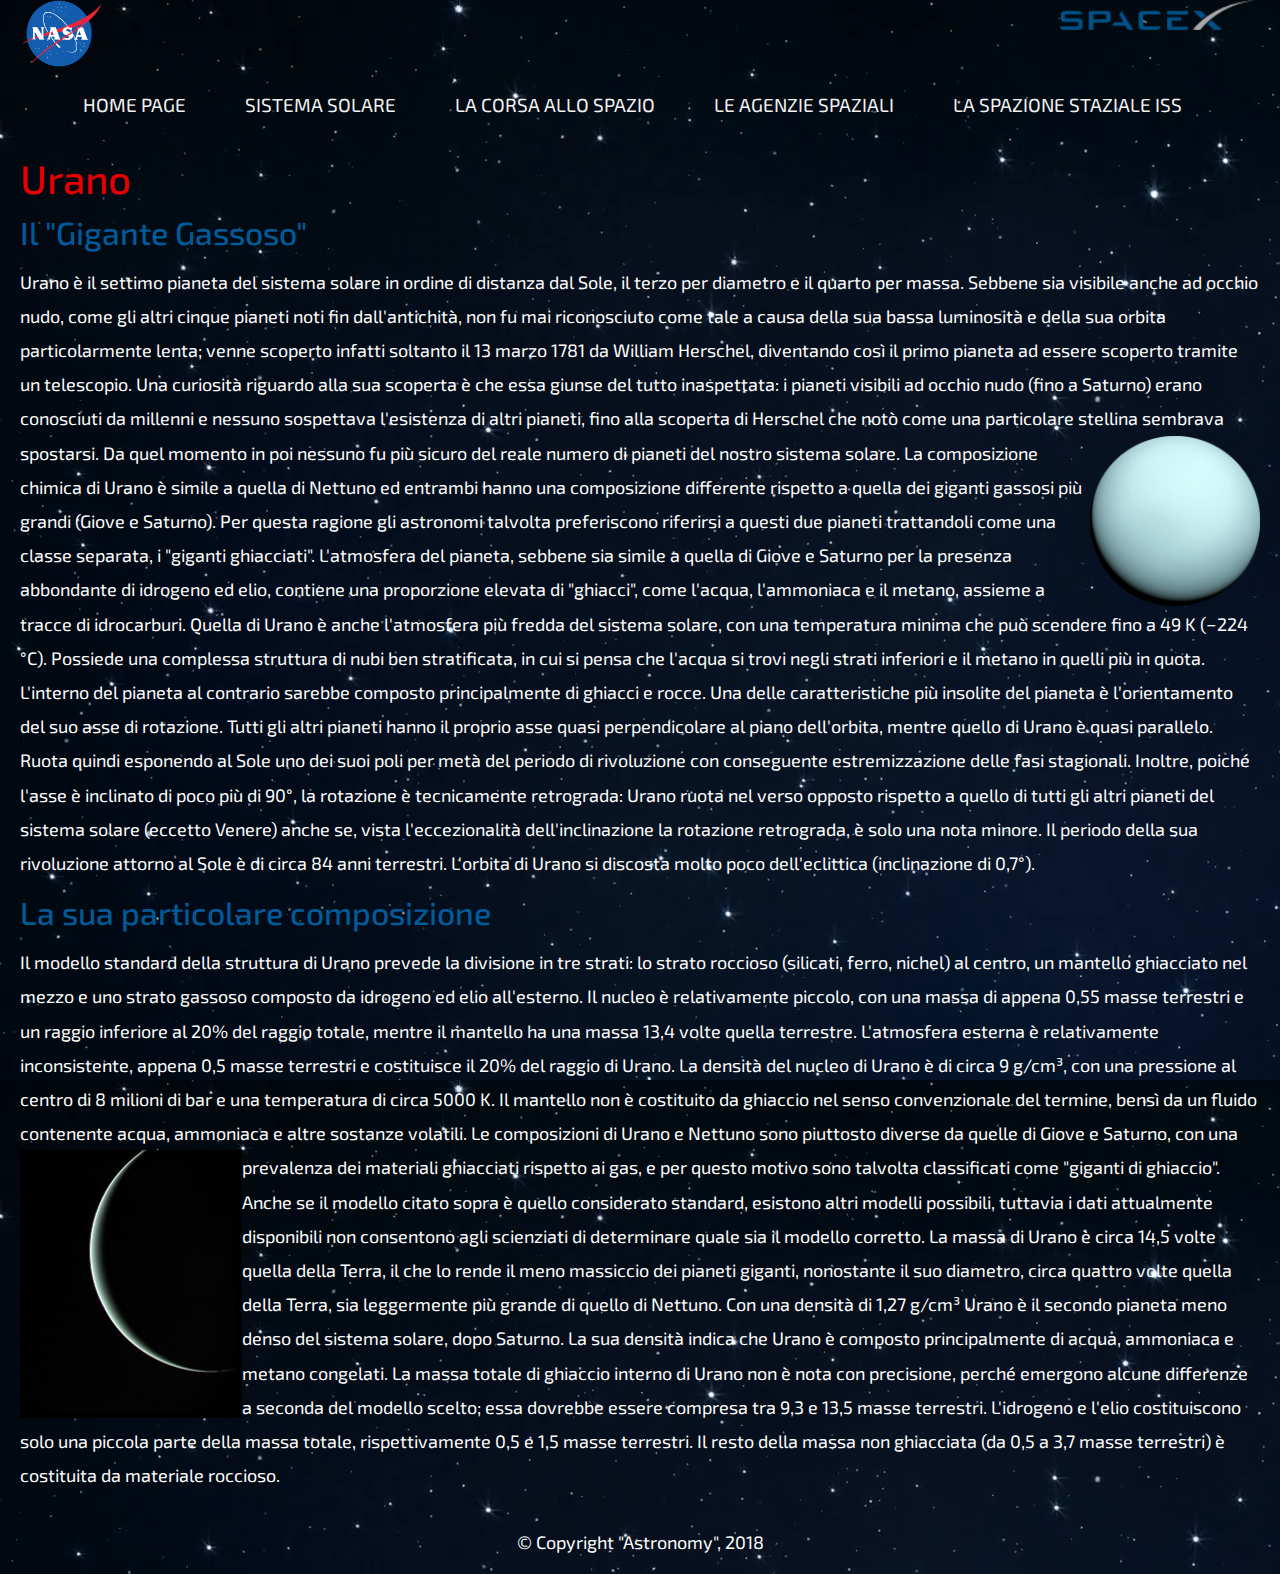
<file: Urano.html>
<!DOCTYPE html>
<html>
<head>
	 <link rel="icon" href="img/rocket.png" type="png image" sizes="16x16">
<style>
	body {
    background-image: url("img/space.png");
}
.newspaper {
    -webkit-column-count: 2; /* Chrome, Safari, Opera */
    -moz-column-count: 2; /* Chrome */
    column-count: 2;
}
body {
  margin: 0;
}

/* Stile Header */
.header {
    padding: 0px;
    text-align: center;
}

/* Stile Navigation Bar */
.topnav {
    overflow: hidden;
}

/* Stile dei .topnav links */
.topnav a {
    float: left;
    display: block;
    color: #f2f2f2;
    text-align: center;
    padding: 24px 24px;
}

/* Switch colore quando punto */
.topnav a:hover {
    background-color: #ddd;
    color: black;
}
</style>
</head>
<title>Astronomy - Urano</title>
<!-- required meta tags -->
<meta charset="utf-8">
<meta name="viewport" contenet="width=device-width, initial-scale=1, shrink-to-ft=no">

<!-- bootstrap CSS -->
<link rel="stylesheet" href="css/bootstrap-reboot.min.css">
<link rel="stylesheet" href="css/bootstrap-grid.min.css">
<link rel="stylesheet" href="css/bootstrap.min.css">

<!-- Custom CSS -->
<link rel="stylesheet" href="css/custom.css">
<link href="https://fonts.googleapis.com/css?family=Exo+2" rel="stylesheet">

<head>
	<a class="logo" href="https://www.nasa.gov/">
	<img src="img/NASALOGO.png" alt="nasa" width="80" height="67" hspace="22">
	<a class="logo" href="http://www.spacex.com/">
	<img src="img/SpaceXLOGO.png" alt="spacex" width="198" height="30"align="right" hspace="22">
</head>
	

<div class="topnav">
	<a href="index.html">HOME PAGE</a>
	<a href="Sistema Solare.html">SISTEMA SOLARE</a>
	<a href="Le Missioni Spaziali.html">LA CORSA ALLO SPAZIO</a>
	<a href="NasaSpaceX.html">LE AGENZIE SPAZIALI</a>
	<a href="https://www.youtube.com/watch?v=4993sBLAzGA">LA SPAZIONE STAZIALE ISS</a>
</div>
<div>
	<h1>Urano</h1>
		<h2>Il "Gigante Gassoso"</h2>
			<p>Urano è il settimo pianeta del sistema solare in ordine di distanza dal Sole, il terzo per diametro e il quarto per massa. Sebbene sia visibile anche ad occhio nudo, come gli altri cinque pianeti noti fin dall'antichità, non fu mai riconosciuto come tale a causa della sua bassa luminosità e della sua orbita particolarmente lenta; venne scoperto infatti soltanto il 13 marzo 1781 da William Herschel, diventando così il primo pianeta ad essere scoperto tramite un telescopio. Una curiosità riguardo alla sua scoperta è che essa giunse del tutto inaspettata: i pianeti visibili ad occhio nudo (fino a Saturno) erano conosciuti da millenni e nessuno sospettava l'esistenza di altri pianeti, fino alla scoperta di Herschel che notò come una particolare stellina sembrava spostarsi. Da quel momento in poi nessuno fu più sicuro del reale numero di pianeti del nostro sistema solare.
			<img src="img/urano.png" width="170" height="170" style="float:right">
			La composizione chimica di Urano è simile a quella di Nettuno ed entrambi hanno una composizione differente rispetto a quella dei giganti gassosi più grandi (Giove e Saturno). Per questa ragione gli astronomi talvolta preferiscono riferirsi a questi due pianeti trattandoli come una classe separata, i "giganti ghiacciati". L'atmosfera del pianeta, sebbene sia simile a quella di Giove e Saturno per la presenza abbondante di idrogeno ed elio, contiene una proporzione elevata di "ghiacci", come l'acqua, l'ammoniaca e il metano, assieme a tracce di idrocarburi. Quella di Urano è anche l'atmosfera più fredda del sistema solare, con una temperatura minima che può scendere fino a 49 K (−224 °C). Possiede una complessa struttura di nubi ben stratificata, in cui si pensa che l'acqua si trovi negli strati inferiori e il metano in quelli più in quota. L'interno del pianeta al contrario sarebbe composto principalmente di ghiacci e rocce.
			Una delle caratteristiche più insolite del pianeta è l'orientamento del suo asse di rotazione. Tutti gli altri pianeti hanno il proprio asse quasi perpendicolare al piano dell'orbita, mentre quello di Urano è quasi parallelo. Ruota quindi esponendo al Sole uno dei suoi poli per metà del periodo di rivoluzione con conseguente estremizzazione delle fasi stagionali. Inoltre, poiché l'asse è inclinato di poco più di 90°, la rotazione è tecnicamente retrograda: Urano ruota nel verso opposto rispetto a quello di tutti gli altri pianeti del sistema solare (eccetto Venere) anche se, vista l'eccezionalità dell'inclinazione la rotazione retrograda, è solo una nota minore. Il periodo della sua rivoluzione attorno al Sole è di circa 84 anni terrestri. L'orbita di Urano si discosta molto poco dell'eclittica (inclinazione di 0,7°).</p>
			
		<h2>La sua particolare composizione</h2>
			<p>Il modello standard della struttura di Urano prevede la divisione in tre strati: lo strato roccioso (silicati, ferro, nichel) al centro, un mantello ghiacciato nel mezzo e uno strato gassoso composto da idrogeno ed elio all'esterno. Il nucleo è relativamente piccolo, con una massa di appena 0,55 masse terrestri e un raggio inferiore al 20% del raggio totale, mentre il mantello ha una massa 13,4 volte quella terrestre. L'atmosfera esterna è relativamente inconsistente, appena 0,5 masse terrestri e costituisce il 20% del raggio di Urano. La densità del nucleo di Urano è di circa 9 g/cm³, con una pressione al centro di 8 milioni di bar e una temperatura di circa 5000 K. Il mantello non è costituito da ghiaccio nel senso convenzionale del termine, bensì da un fluido contenente acqua, ammoniaca e altre sostanze volatili. Le composizioni di Urano e Nettuno sono piuttosto diverse da quelle di Giove e Saturno, con una prevalenza dei materiali ghiacciati rispetto ai gas, e per questo motivo sono talvolta classificati come "giganti di ghiaccio".
			<img src="img/urano.jpg" width="222" height="268" style="float:left">
			Anche se il modello citato sopra è quello considerato standard, esistono altri modelli possibili, tuttavia i dati attualmente disponibili non consentono agli scienziati di determinare quale sia il modello corretto.
			La massa di Urano è circa 14,5 volte quella della Terra, il che lo rende il meno massiccio dei pianeti giganti, nonostante il suo diametro, circa quattro volte quella della Terra, sia leggermente più grande di quello di Nettuno. Con una densità di 1,27 g/cm³ Urano è il secondo pianeta meno denso del sistema solare, dopo Saturno. La sua densità indica che Urano è composto principalmente di acqua, ammoniaca e metano congelati. La massa totale di ghiaccio interno di Urano non è nota con precisione, perché emergono alcune differenze a seconda del modello scelto; essa dovrebbe essere compresa tra 9,3 e 13,5 masse terrestri. L'idrogeno e l'elio costituiscono solo una piccola parte della massa totale, rispettivamente 0,5 e 1,5 masse terrestri. Il resto della massa non ghiacciata (da 0,5 a 3,7 masse terrestri) è costituita da materiale roccioso.</p>
</div>
<hr>
	<p align="center">© Copyright "Astronomy", 2018</p>
</html>
</file>
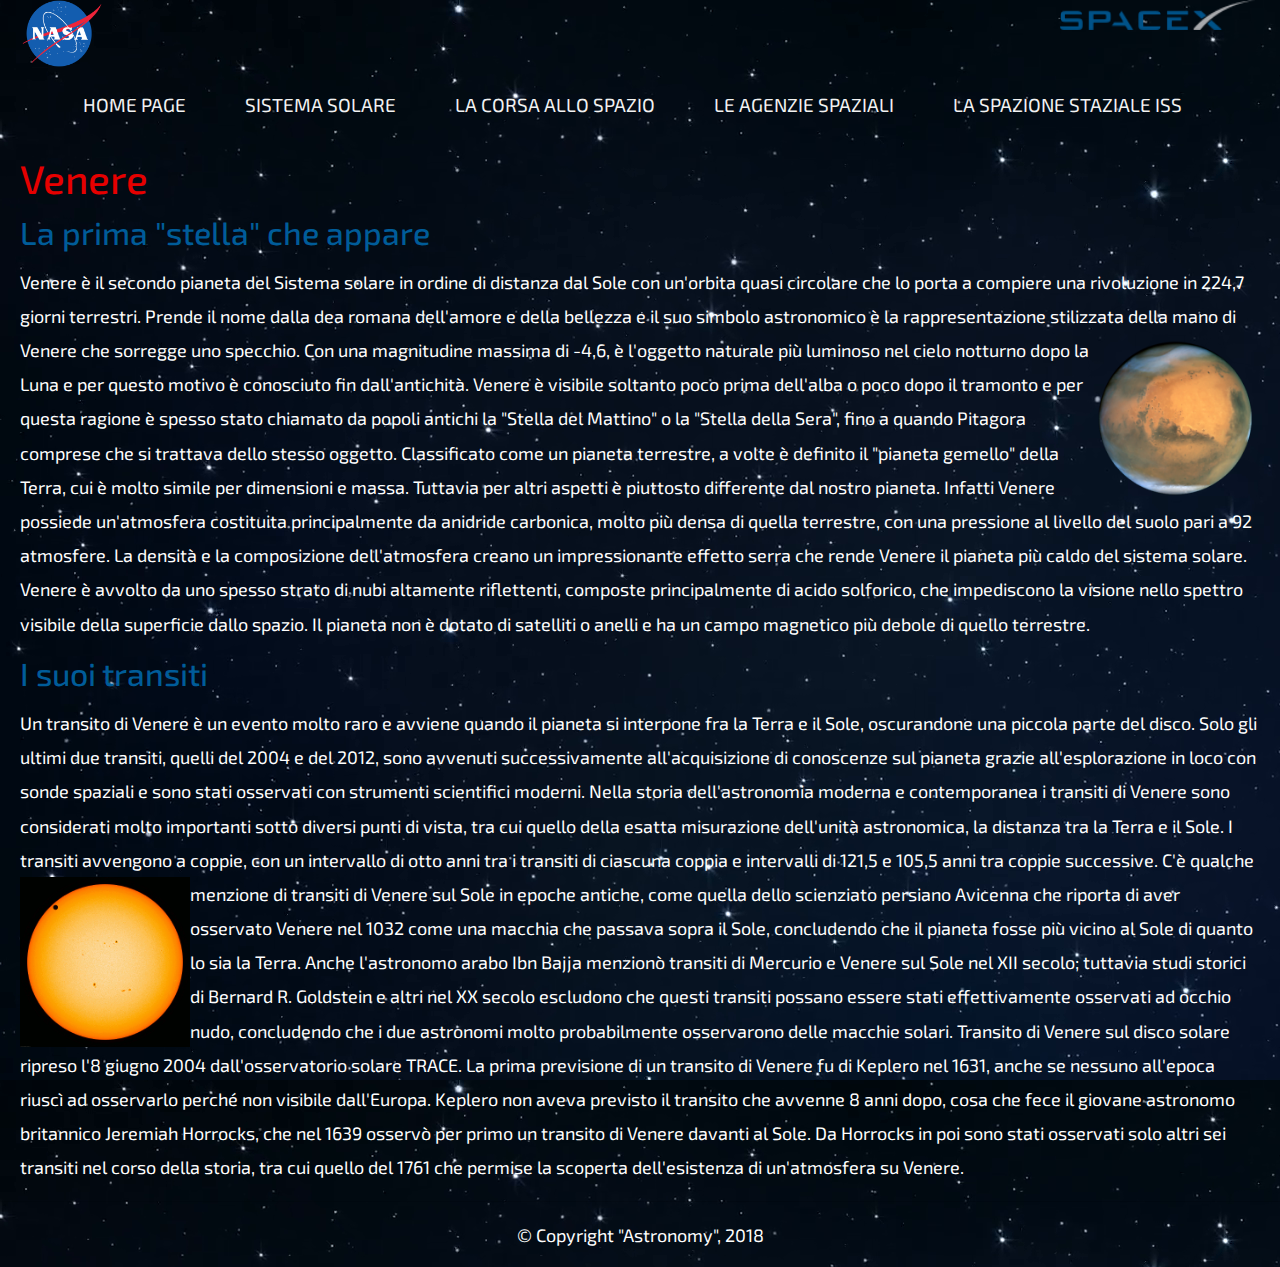
<file: Venere.html>
<!DOCTYPE html>
<html>
<head>
	 <link rel="icon" href="img/rocket.png" type="png image" sizes="16x16">
<style>
	body {
    background-image: url("img/space.png");
}
.newspaper {
    -webkit-column-count: 2; /* Chrome, Safari, Opera */
    -moz-column-count: 2; /* Chrome */
    column-count: 2;
}
body {
  margin: 0;
}

/* Stile Header */
.header {
    padding: 0px;
    text-align: center;
}

/* Stile Navigation Bar */
.topnav {
    overflow: hidden;
}

/* Stile dei .topnav links */
.topnav a {
    float: left;
    display: block;
    color: #f2f2f2;
    text-align: center;
    padding: 24px 24px;
}

/* Switch colore quando punto */
.topnav a:hover {
    background-color: #ddd;
    color: black;
}
</style>
</head>
<title>Astronomy - Venere</title>
<!-- required meta tags -->
<meta charset="utf-8">
<meta name="viewport" contenet="width=device-width, initial-scale=1, shrink-to-ft=no">

<!-- bootstrap CSS -->
<link rel="stylesheet" href="css/bootstrap-reboot.min.css">
<link rel="stylesheet" href="css/bootstrap-grid.min.css">
<link rel="stylesheet" href="css/bootstrap.min.css">

<!-- Custom CSS -->
<link rel="stylesheet" href="css/custom.css">
<link href="https://fonts.googleapis.com/css?family=Exo+2" rel="stylesheet">

<head>
	<a class="logo" href="https://www.nasa.gov/">
	<img src="img/NASALOGO.png" alt="nasa" width="80" height="67" hspace="22">
	<a class="logo" href="http://www.spacex.com/">
	<img src="img/SpaceXLOGO.png" alt="spacex" width="198" height="30"align="right" hspace="22">
</head>
	

<div class="topnav">
	<a href="index.html">HOME PAGE</a>
	<a href="Sistema Solare.html">SISTEMA SOLARE</a>
	<a href="Le Missioni Spaziali.html">LA CORSA ALLO SPAZIO</a>
	<a href="NasaSpaceX.html">LE AGENZIE SPAZIALI</a>
	<a href="https://www.youtube.com/watch?v=4993sBLAzGA">LA SPAZIONE STAZIALE ISS</a>
</div>
<div>
	<h1>Venere</h1>
		<h2>La prima "stella" che appare</h2>
			<p>Venere è il secondo pianeta del Sistema solare in ordine di distanza dal Sole con un'orbita quasi circolare che lo porta a compiere una rivoluzione in 224,7 giorni terrestri. Prende il nome dalla dea romana dell'amore e della bellezza e il suo simbolo astronomico è la rappresentazione stilizzata della mano di Venere che sorregge uno specchio.
			<img src="img/venere.png" width="170" height="170" style="float:right">
			Con una magnitudine massima di -4,6, è l'oggetto naturale più luminoso nel cielo notturno dopo la Luna e per questo motivo è conosciuto fin dall'antichità. Venere è visibile soltanto poco prima dell'alba o poco dopo il tramonto e per questa ragione è spesso stato chiamato da popoli antichi la "Stella del Mattino" o la "Stella della Sera", fino a quando Pitagora comprese che si trattava dello stesso oggetto.
			Classificato come un pianeta terrestre, a volte è definito il "pianeta gemello" della Terra, cui è molto simile per dimensioni e massa. Tuttavia per altri aspetti è piuttosto differente dal nostro pianeta. Infatti Venere possiede un'atmosfera costituita principalmente da anidride carbonica, molto più densa di quella terrestre, con una pressione al livello del suolo pari a 92 atmosfere. La densità e la composizione dell'atmosfera creano un impressionante effetto serra che rende Venere il pianeta più caldo del sistema solare.
			Venere è avvolto da uno spesso strato di nubi altamente riflettenti, composte principalmente di acido solforico, che impediscono la visione nello spettro visibile della superficie dallo spazio. Il pianeta non è dotato di satelliti o anelli e ha un campo magnetico più debole di quello terrestre.</p>

			
		<h2>I suoi transiti</h2>
			<p>Un transito di Venere è un evento molto raro e avviene quando il pianeta si interpone fra la Terra e il Sole, oscurandone una piccola parte del disco. Solo gli ultimi due transiti, quelli del 2004 e del 2012, sono avvenuti successivamente all'acquisizione di conoscenze sul pianeta grazie all'esplorazione in loco con sonde spaziali e sono stati osservati con strumenti scientifici moderni. Nella storia dell'astronomia moderna e contemporanea i transiti di Venere sono considerati molto importanti sotto diversi punti di vista, tra cui quello della esatta misurazione dell'unità astronomica, la distanza tra la Terra e il Sole. I transiti avvengono a coppie, con un intervallo di otto anni tra i transiti di ciascuna coppia e intervalli di 121,5 e 105,5 anni tra coppie successive.
			<img src="img/transito_venere.gif" width="170" height="170" style="float:left">
			C'è qualche menzione di transiti di Venere sul Sole in epoche antiche, come quella dello scienziato persiano Avicenna che riporta di aver osservato Venere nel 1032 come una macchia che passava sopra il Sole, concludendo che il pianeta fosse più vicino al Sole di quanto lo sia la Terra. Anche l'astronomo arabo Ibn Bajja menzionò transiti di Mercurio e Venere sul Sole nel XII secolo; tuttavia studi storici di Bernard R. Goldstein e altri nel XX secolo escludono che questi transiti possano essere stati effettivamente osservati ad occhio nudo, concludendo che i due astronomi molto probabilmente osservarono delle macchie solari.

			Transito di Venere sul disco solare ripreso l'8 giugno 2004 dall'osservatorio solare TRACE.
			La prima previsione di un transito di Venere fu di Keplero nel 1631, anche se nessuno all'epoca riuscì ad osservarlo perché non visibile dall'Europa. Keplero non aveva previsto il transito che avvenne 8 anni dopo, cosa che fece il giovane astronomo britannico Jeremiah Horrocks, che nel 1639 osservò per primo un transito di Venere davanti al Sole. Da Horrocks in poi sono stati osservati solo altri sei transiti nel corso della storia, tra cui quello del 1761 che permise la scoperta dell'esistenza di un'atmosfera su Venere.</p>
</div>
<hr>
	<p align="center">© Copyright "Astronomy", 2018</p>
</html>
</file>
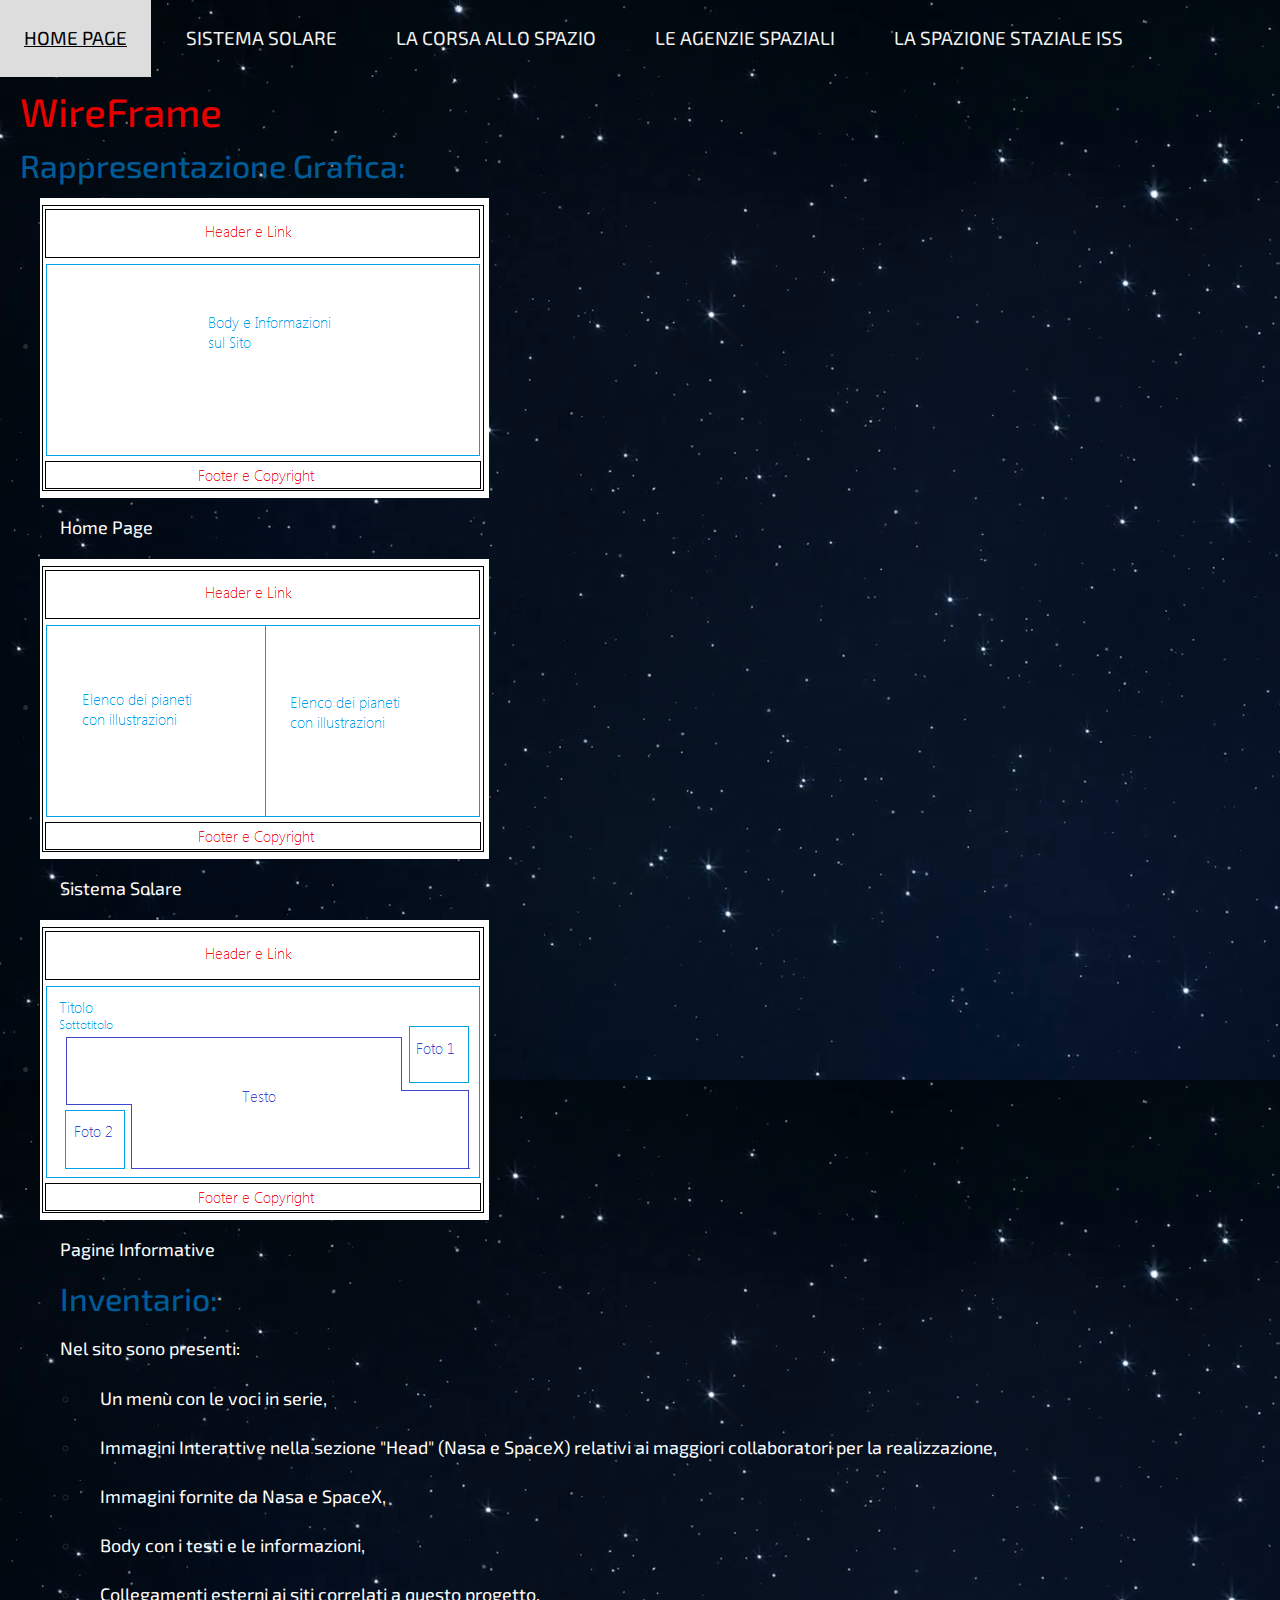
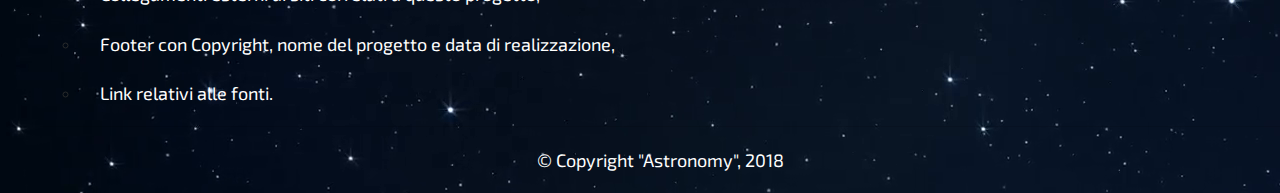
<file: WireFrame.html>
<!DOCTYPE html>
<html>
<head>
	 <link rel="icon" href="img/rocket.png" type="png image" sizes="16x16">
<style>
	body {
    background-image: url("img/space.png");
}
.newspaper {
    -webkit-column-count: 2; /* Chrome, Safari, Opera */
    -moz-column-count: 2; /* Chrome */
    column-count: 2;
}
body {
  margin: 0;
}

/* Stile Header */
.header {
    padding: 0px;
    text-align: center;
}

/* Stile Navigation Bar */
.topnav {
    overflow: hidden;
}

/* Stile dei .topnav links */
.topnav a {
    float: left;
    display: block;
    color: #f2f2f2;
    text-align: center;
    padding: 24px 24px;
}

/* Switch colore quando punto */
.topnav a:hover {
    background-color: #ddd;
    color: black;
}
</style>
</head>
<title>Astronomy - WireFrame</title>
<!-- required meta tags -->
<meta charset="utf-8">
<meta name="viewport" contenet="width=device-width, initial-scale=1, shrink-to-ft=no">

<!-- bootstrap CSS -->
<link rel="stylesheet" href="css/bootstrap-reboot.min.css">
<link rel="stylesheet" href="css/bootstrap-grid.min.css">
<link rel="stylesheet" href="css/bootstrap.min.css">

<!-- Custom CSS -->
<link rel="stylesheet" href="css/custom.css">
<link href="https://fonts.googleapis.com/css?family=Exo+2" rel="stylesheet">

<div class="topnav">
	<a href="index.html">HOME PAGE</a>
	<a href="Sistema Solare.html">SISTEMA SOLARE</a>
	<a href="Le Missioni Spaziali.html">LA CORSA ALLO SPAZIO</a>
	<a href="NasaSpaceX.html">LE AGENZIE SPAZIALI</a>
	<a href="https://www.youtube.com/watch?v=4993sBLAzGA">LA SPAZIONE STAZIALE ISS</a>
</div>

	<h1>WireFrame</h1>
	<h2>Rappresentazione Grafica:</h2>
	<ul>
	<li><img src="img/wireframe/home.png" width="449" height="300"> <p>Home Page</p></li>
	<li><img src="img/wireframe/elenco.png" width="449" height="300"> <p>Sistema Solare</p></li>
	<li><img src="img/wireframe/pianeti.png" width="449" height="300"> <p>Pagine Informative</p></li>
	
	<h2>Inventario:</h2>
	<p>Nel sito sono presenti:</p>
	<ul>
	<li><p>Un menù con le voci in serie,</li>
	<li><p>Immagini Interattive nella sezione "Head" (Nasa e SpaceX) relativi ai maggiori collaboratori per la realizzazione,</li>
	<li><p>Immagini fornite da Nasa e SpaceX,</li>
	<li><p>Body con i testi e le informazioni,</li>
	<li><p>Collegamenti esterni ai siti correlati a questo progetto,</li>
	<li><p>Footer con Copyright, nome del progetto e data di realizzazione,</li>
	<li><p>Link relativi alle fonti.</li>
	</ul>
	
	
	
	
	
<hr>
	<p align="center">© Copyright "Astronomy", 2018</p>
</html>
</file>
<file: css/custom.css>
h1 {
	font-family: 'Exo 2', sans-serif;
   	 color: #e60000;
  	  text-align: left;
	 margin: 12px 20px 15px 20px;
}

h2 {	font-family: 'Exo 2', sans-serif;
  	  color: #005c99;
   	 text-align: left;
	 margin: 12px 20px 15px 20px;
}

p {
   	 font-family: 'Exo 2', sans-serif;
	color: white;
   	 font-size: 18px;
 	margin: 12px 20px 15px 20px;
    	line-height: 1.9;
}

a {
   	 font-family: 'Exo 2', sans-serif;
	color: white;
	text-allign: right;
   	 font-size: 19px;
 	   margin: 0px 11px 0px 0px;
}
</file>
